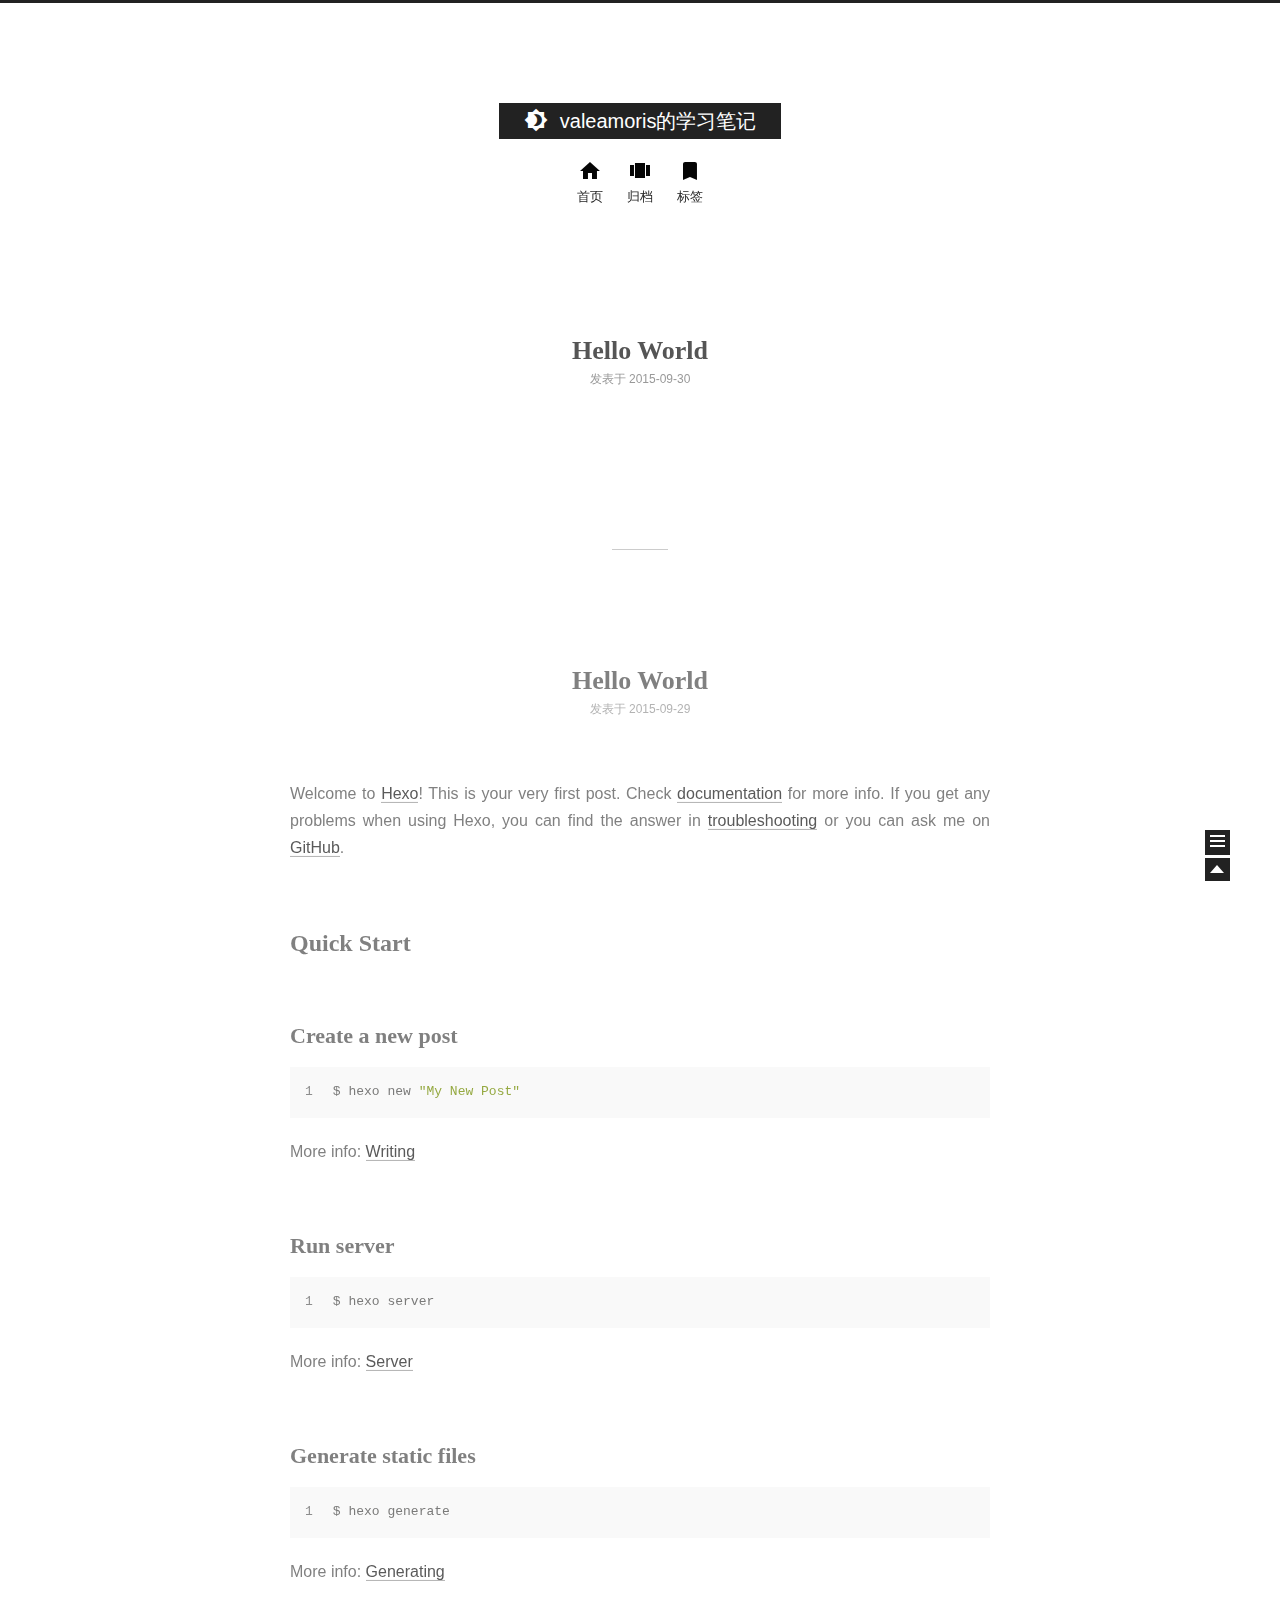
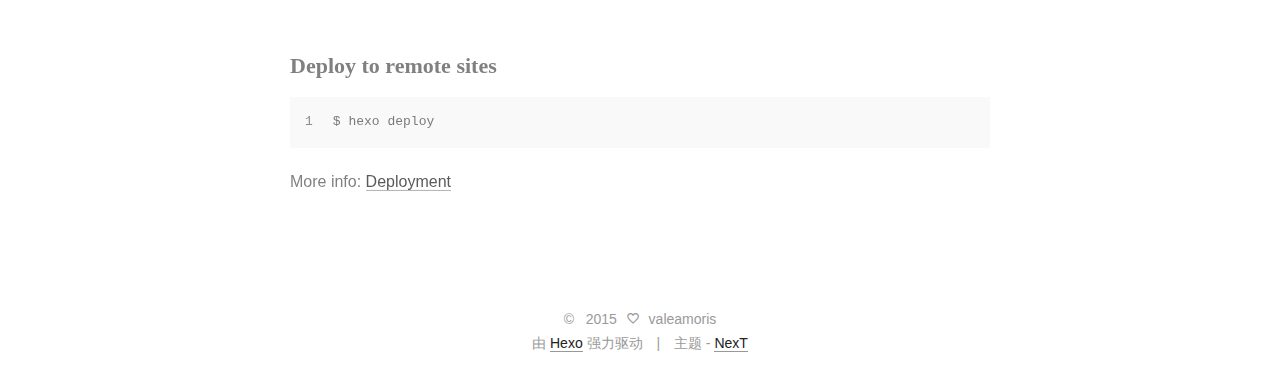
<file: index.html>
<!doctype html>
<html class="theme-next use-motion ">
<head>
  

<meta charset="UTF-8"/>
<meta http-equiv="X-UA-Compatible" content="IE=edge,chrome=1" />
<meta name="viewport" content="width=device-width, initial-scale=1, maximum-scale=1"/>


<meta http-equiv="Cache-Control" content="no-transform" />
<meta http-equiv="Cache-Control" content="no-siteapp" />








  <link rel="stylesheet" type="text/css" href="/vendors/fancybox/source/jquery.fancybox.css?v=2.1.5"/>




<link rel="stylesheet" type="text/css" href="/css/main.css?v=0.4.5.1"/>




  <meta name="keywords" content="Hexo,next" />





  <link rel="shorticon icon" type="image/x-icon" href="/favicon.ico?v=0.4.5.1" />


<meta name="description">
<meta property="og:type" content="website">
<meta property="og:title" content="valeamoris的学习笔记">
<meta property="og:url" content="http://yoursite.com/index.html">
<meta property="og:site_name" content="valeamoris的学习笔记">
<meta property="og:description">
<meta name="twitter:card" content="summary">
<meta name="twitter:title" content="valeamoris的学习笔记">
<meta name="twitter:description">


<script type="text/javascript" id="hexo.configuration">
  var CONFIG = {
    scheme: '',
    sidebar: 'post'
  };
</script>

  <title> valeamoris的学习笔记 </title>
</head>

<body itemscope itemtype="http://schema.org/WebPage" lang="zh-Hans">

  <!--[if lte IE 8]>
  <div style=' clear: both; height: 59px; padding:0 0 0 15px; position: relative;margin:0 auto;'>
    <a href="http://windows.microsoft.com/en-US/internet-explorer/products/ie/home?ocid=ie6_countdown_bannercode">
      <img src="http://7u2nvr.com1.z0.glb.clouddn.com/picouterie.jpg" border="0" height="42" width="820"
           alt="You are using an outdated browser. For a faster, safer browsing experience, upgrade for free today or use other browser ,like chrome firefox safari."
           style='margin-left:auto;margin-right:auto;display: block;'/>
    </a>
  </div>
<![endif]-->
  



  <div class="container one-column 
   page-home 
">
    <div class="headband"></div>

    <header id="header" class="header" itemscope itemtype="http://schema.org/WPHeader">
      <div class="header-inner"><h1 class="site-meta">
  <span class="logo-line-before"><i></i></span>
  <a href="/" class="brand" rel="start">
      <span class="logo">
        <i class="icon-next-logo"></i>
      </span>
      <span class="site-title">valeamoris的学习笔记</span>
  </a>
  <span class="logo-line-after"><i></i></span>
</h1>

<div class="site-nav-toggle">
  <button>
    <span class="btn-bar"></span>
    <span class="btn-bar"></span>
    <span class="btn-bar"></span>
  </button>
</div>

<nav class="site-nav">
  

  
    <ul id="menu" class="menu ">
      
        
        <li class="menu-item menu-item-home">
          <a href="/" rel="section">
            <i class="menu-item-icon icon-next-home"></i> <br />
            首页
          </a>
        </li>
      
        
        <li class="menu-item menu-item-archives">
          <a href="/archives" rel="section">
            <i class="menu-item-icon icon-next-archives"></i> <br />
            归档
          </a>
        </li>
      
        
        <li class="menu-item menu-item-tags">
          <a href="/tags" rel="section">
            <i class="menu-item-icon icon-next-tags"></i> <br />
            标签
          </a>
        </li>
      

      
      
    </ul>
  

  
</nav>

 </div>
    </header>

    <main id="main" class="main">
      <div class="main-inner">
        <div id="content" class="content"> 
  <section id="posts" class="posts-expand">
    
      

  <article class="post post-type-normal " itemscope itemtype="http://schema.org/Article">
    <header class="post-header">

      
      
        <h1 class="post-title" itemprop="name headline">
          
          
            
              <a class="post-title-link" href="/2015/09/30/Hello-World/" itemprop="url">
                Hello World
              </a>
            
          
        </h1>
      

      <div class="post-meta">
        <span class="post-time">
          发表于
          <time itemprop="dateCreated" datetime="2015-09-30T10:38:55+08:00" content="2015-09-30">
            2015-09-30
          </time>
        </span>

        

        
          
        
      </div>
    </header>

    <div class="post-body">

      
      

      
        
          <span itemprop="articleBody"></span>
        
      
    </div>

    <footer class="post-footer">
      

      

      
      
        <div class="post-eof"></div>
      
    </footer>
  </article>


    
      

  <article class="post post-type-normal " itemscope itemtype="http://schema.org/Article">
    <header class="post-header">

      
      
        <h1 class="post-title" itemprop="name headline">
          
          
            
              <a class="post-title-link" href="/2015/09/29/hello-world/" itemprop="url">
                Hello World
              </a>
            
          
        </h1>
      

      <div class="post-meta">
        <span class="post-time">
          发表于
          <time itemprop="dateCreated" datetime="2015-09-29T18:32:15+08:00" content="2015-09-29">
            2015-09-29
          </time>
        </span>

        

        
          
        
      </div>
    </header>

    <div class="post-body">

      
      

      
        
          <span itemprop="articleBody"><p>Welcome to <a href="http://hexo.io/" target="_blank" rel="external">Hexo</a>! This is your very first post. Check <a href="http://hexo.io/docs/" target="_blank" rel="external">documentation</a> for more info. If you get any problems when using Hexo, you can find the answer in <a href="http://hexo.io/docs/troubleshooting.html" target="_blank" rel="external">troubleshooting</a> or you can ask me on <a href="https://github.com/hexojs/hexo/issues" target="_blank" rel="external">GitHub</a>.</p>
<h2 id="Quick_Start">Quick Start</h2><h3 id="Create_a_new_post">Create a new post</h3><figure class="highlight bash"><table><tr><td class="gutter"><pre><span class="line">1</span><br></pre></td><td class="code"><pre><span class="line">$ hexo new <span class="string">"My New Post"</span></span><br></pre></td></tr></table></figure>
<p>More info: <a href="http://hexo.io/docs/writing.html" target="_blank" rel="external">Writing</a></p>
<h3 id="Run_server">Run server</h3><figure class="highlight bash"><table><tr><td class="gutter"><pre><span class="line">1</span><br></pre></td><td class="code"><pre><span class="line">$ hexo server</span><br></pre></td></tr></table></figure>
<p>More info: <a href="http://hexo.io/docs/server.html" target="_blank" rel="external">Server</a></p>
<h3 id="Generate_static_files">Generate static files</h3><figure class="highlight bash"><table><tr><td class="gutter"><pre><span class="line">1</span><br></pre></td><td class="code"><pre><span class="line">$ hexo generate</span><br></pre></td></tr></table></figure>
<p>More info: <a href="http://hexo.io/docs/generating.html" target="_blank" rel="external">Generating</a></p>
<h3 id="Deploy_to_remote_sites">Deploy to remote sites</h3><figure class="highlight bash"><table><tr><td class="gutter"><pre><span class="line">1</span><br></pre></td><td class="code"><pre><span class="line">$ hexo deploy</span><br></pre></td></tr></table></figure>
<p>More info: <a href="http://hexo.io/docs/deployment.html" target="_blank" rel="external">Deployment</a></p>
</span>
        
      
    </div>

    <footer class="post-footer">
      

      

      
      
        <div class="post-eof"></div>
      
    </footer>
  </article>


    
  </section>

  
 </div>

        

        
      </div>

      
  
  <div class="sidebar-toggle">
    <div class="sidebar-toggle-line-wrap">
      <span class="sidebar-toggle-line sidebar-toggle-line-first"></span>
      <span class="sidebar-toggle-line sidebar-toggle-line-middle"></span>
      <span class="sidebar-toggle-line sidebar-toggle-line-last"></span>
    </div>
  </div>

  <aside id="sidebar" class="sidebar">
    <div class="sidebar-inner">

      

      <section class="site-overview">
        <div class="site-author motion-element" itemprop="author" itemscope itemtype="http://schema.org/Person">
          <img class="site-author-image" src="/images/default_avatar.jpg" alt="valeamoris" itemprop="image"/>
          <p class="site-author-name" itemprop="name">valeamoris</p>
        </div>
        <p class="site-description motion-element" itemprop="description"></p>
        <nav class="site-state motion-element">
          <div class="site-state-item site-state-posts">
            <a href="/archives">
              <span class="site-state-item-count">2</span>
              <span class="site-state-item-name">日志</span>
            </a>
          </div>

          <div class="site-state-item site-state-categories">
            
              <span class="site-state-item-count">0</span>
              <span class="site-state-item-name">分类</span>
              
          </div>

          <div class="site-state-item site-state-tags">
            <a href="/tags">
              <span class="site-state-item-count">0</span>
              <span class="site-state-item-name">标签</span>
              </a>
          </div>

        </nav>

        

        <div class="links-of-author motion-element">
          
        </div>

        
        

        <div class="links-of-author motion-element">
          
        </div>

      </section>

      

    </div>
  </aside>


    </main>

    <footer id="footer" class="footer">
      <div class="footer-inner"> <div class="copyright" >
  
  &copy; &nbsp; 
  <span itemprop="copyrightYear">2015</span>
  <span class="with-love">
    <i class="icon-next-heart"></i>
  </span>
  <span class="author" itemprop="copyrightHolder">valeamoris</span>
</div>

<div class="powered-by">
  由 <a class="theme-link" href="http://hexo.io">Hexo</a> 强力驱动
</div>

<div class="theme-info">
  主题 -
  <a class="theme-link" href="https://github.com/iissnan/hexo-theme-next">
    NexT
  </a>
</div>


 </div>
    </footer>

    <div class="back-to-top"></div>
  </div>

  <script type="text/javascript" src="/vendors/jquery/index.js?v=2.1.3"></script>

  
  
  
    
    

  


  
  
  <script type="text/javascript" src="/vendors/fancybox/source/jquery.fancybox.pack.js"></script>
  <script type="text/javascript" src="/js/fancy-box.js?v=0.4.5.1"></script>


  <script type="text/javascript" src="/js/helpers.js?v=0.4.5.1"></script>
  

  <script type="text/javascript" src="/vendors/velocity/velocity.min.js"></script>
  <script type="text/javascript" src="/vendors/velocity/velocity.ui.min.js"></script>

  <script type="text/javascript" src="/js/motion_global.js?v=0.4.5.1" id="motion.global"></script>




  <script type="text/javascript" src="/js/nav-toggle.js?v=0.4.5.1"></script>
  <script type="text/javascript" src="/vendors/fastclick/lib/fastclick.min.js?v=1.0.6"></script>

  

  <script type="text/javascript">
    $(document).ready(function () {
      if (CONFIG.sidebar === 'always') {
        displaySidebar();
      }
      if (isMobile()) {
        FastClick.attach(document.body);
      }
    });
  </script>

  

  
  

  
  <script type="text/javascript" src="/js/lazyload.js"></script>
  <script type="text/javascript">
    $(function () {
      $("#posts").find('img').lazyload({
        placeholder: "/images/loading.gif",
        effect: "fadeIn"
      });
    });
  </script>
</body>
</html>
</file>
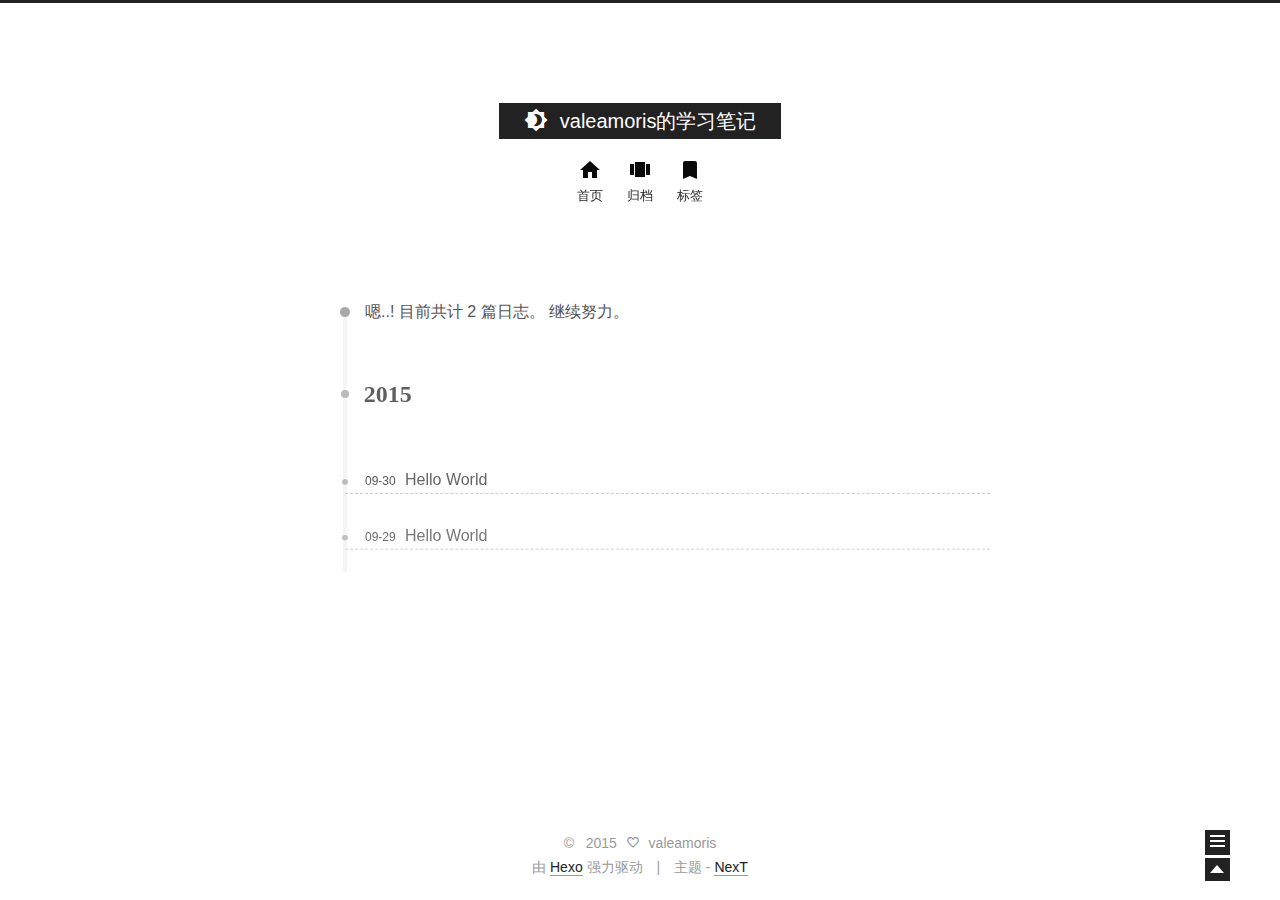
<file: archives/index.html>
<!doctype html>
<html class="theme-next use-motion ">
<head>
  

<meta charset="UTF-8"/>
<meta http-equiv="X-UA-Compatible" content="IE=edge,chrome=1" />
<meta name="viewport" content="width=device-width, initial-scale=1, maximum-scale=1"/>


<meta http-equiv="Cache-Control" content="no-transform" />
<meta http-equiv="Cache-Control" content="no-siteapp" />








  <link rel="stylesheet" type="text/css" href="/vendors/fancybox/source/jquery.fancybox.css?v=2.1.5"/>




<link rel="stylesheet" type="text/css" href="/css/main.css?v=0.4.5.1"/>




  <meta name="keywords" content="Hexo,next" />





  <link rel="shorticon icon" type="image/x-icon" href="/favicon.ico?v=0.4.5.1" />


<meta name="description">
<meta property="og:type" content="website">
<meta property="og:title" content="valeamoris的学习笔记">
<meta property="og:url" content="http://yoursite.com/archives/index.html">
<meta property="og:site_name" content="valeamoris的学习笔记">
<meta property="og:description">
<meta name="twitter:card" content="summary">
<meta name="twitter:title" content="valeamoris的学习笔记">
<meta name="twitter:description">


<script type="text/javascript" id="hexo.configuration">
  var CONFIG = {
    scheme: '',
    sidebar: 'post'
  };
</script>

  <title> 归档 | valeamoris的学习笔记 </title>
</head>

<body itemscope itemtype="http://schema.org/WebPage" lang="zh-Hans">

  <!--[if lte IE 8]>
  <div style=' clear: both; height: 59px; padding:0 0 0 15px; position: relative;margin:0 auto;'>
    <a href="http://windows.microsoft.com/en-US/internet-explorer/products/ie/home?ocid=ie6_countdown_bannercode">
      <img src="http://7u2nvr.com1.z0.glb.clouddn.com/picouterie.jpg" border="0" height="42" width="820"
           alt="You are using an outdated browser. For a faster, safer browsing experience, upgrade for free today or use other browser ,like chrome firefox safari."
           style='margin-left:auto;margin-right:auto;display: block;'/>
    </a>
  </div>
<![endif]-->
  



  <div class="container one-column  page-archive ">
    <div class="headband"></div>

    <header id="header" class="header" itemscope itemtype="http://schema.org/WPHeader">
      <div class="header-inner"><h1 class="site-meta">
  <span class="logo-line-before"><i></i></span>
  <a href="/" class="brand" rel="start">
      <span class="logo">
        <i class="icon-next-logo"></i>
      </span>
      <span class="site-title">valeamoris的学习笔记</span>
  </a>
  <span class="logo-line-after"><i></i></span>
</h1>

<div class="site-nav-toggle">
  <button>
    <span class="btn-bar"></span>
    <span class="btn-bar"></span>
    <span class="btn-bar"></span>
  </button>
</div>

<nav class="site-nav">
  

  
    <ul id="menu" class="menu ">
      
        
        <li class="menu-item menu-item-home">
          <a href="/" rel="section">
            <i class="menu-item-icon icon-next-home"></i> <br />
            首页
          </a>
        </li>
      
        
        <li class="menu-item menu-item-archives">
          <a href="/archives" rel="section">
            <i class="menu-item-icon icon-next-archives"></i> <br />
            归档
          </a>
        </li>
      
        
        <li class="menu-item menu-item-tags">
          <a href="/tags" rel="section">
            <i class="menu-item-icon icon-next-tags"></i> <br />
            标签
          </a>
        </li>
      

      
      
    </ul>
  

  
</nav>

 </div>
    </header>

    <main id="main" class="main">
      <div class="main-inner">
        <div id="content" class="content"> 

  <section id="posts" class="posts-collapse">
    <span class="archive-move-on"></span>

    <span class="archive-page-counter">
      
      
      
        
      
      嗯..! 目前共计 2 篇日志。 继续努力。
    </span>

    

      
      
      

      
        
        <div class="collection-title">
          <h2 class="archive-year motion-element" id="archive-year-2015">2015</h2>
        </div>
      
      

      

  <article class="post post-type-normal"itemscope itemtype="http://schema.org/Article">
    <header class="post-header">

      <h1 class="post-title">
        
            <a class="post-title-link" href="/2015/09/30/Hello-World/" itemprop="url">
              <span itemprop="name">Hello World</span>
            </a>
        
      </h1>

      <div class="post-meta">
        <time class="post-time" datetime="2015-09-30T02:38:55.000Z" itemprop="dateCreated" content="2015-09-30"> 09-30 </time>
      </div>

    </header>
  </article>



    

      
      
      

      
      

      

  <article class="post post-type-normal"itemscope itemtype="http://schema.org/Article">
    <header class="post-header">

      <h1 class="post-title">
        
            <a class="post-title-link" href="/2015/09/29/hello-world/" itemprop="url">
              <span itemprop="name">Hello World</span>
            </a>
        
      </h1>

      <div class="post-meta">
        <time class="post-time" datetime="2015-09-29T10:32:15.987Z" itemprop="dateCreated" content="2015-09-29"> 09-29 </time>
      </div>

    </header>
  </article>



    

  </section>

  

 </div>

        

        
      </div>

      
  
  <div class="sidebar-toggle">
    <div class="sidebar-toggle-line-wrap">
      <span class="sidebar-toggle-line sidebar-toggle-line-first"></span>
      <span class="sidebar-toggle-line sidebar-toggle-line-middle"></span>
      <span class="sidebar-toggle-line sidebar-toggle-line-last"></span>
    </div>
  </div>

  <aside id="sidebar" class="sidebar">
    <div class="sidebar-inner">

      

      <section class="site-overview">
        <div class="site-author motion-element" itemprop="author" itemscope itemtype="http://schema.org/Person">
          <img class="site-author-image" src="/images/default_avatar.jpg" alt="valeamoris" itemprop="image"/>
          <p class="site-author-name" itemprop="name">valeamoris</p>
        </div>
        <p class="site-description motion-element" itemprop="description"></p>
        <nav class="site-state motion-element">
          <div class="site-state-item site-state-posts">
            <a href="/archives">
              <span class="site-state-item-count">2</span>
              <span class="site-state-item-name">日志</span>
            </a>
          </div>

          <div class="site-state-item site-state-categories">
            
              <span class="site-state-item-count">0</span>
              <span class="site-state-item-name">分类</span>
              
          </div>

          <div class="site-state-item site-state-tags">
            <a href="/tags">
              <span class="site-state-item-count">0</span>
              <span class="site-state-item-name">标签</span>
              </a>
          </div>

        </nav>

        

        <div class="links-of-author motion-element">
          
        </div>

        
        

        <div class="links-of-author motion-element">
          
        </div>

      </section>

      

    </div>
  </aside>


    </main>

    <footer id="footer" class="footer">
      <div class="footer-inner"> <div class="copyright" >
  
  &copy; &nbsp; 
  <span itemprop="copyrightYear">2015</span>
  <span class="with-love">
    <i class="icon-next-heart"></i>
  </span>
  <span class="author" itemprop="copyrightHolder">valeamoris</span>
</div>

<div class="powered-by">
  由 <a class="theme-link" href="http://hexo.io">Hexo</a> 强力驱动
</div>

<div class="theme-info">
  主题 -
  <a class="theme-link" href="https://github.com/iissnan/hexo-theme-next">
    NexT
  </a>
</div>


 </div>
    </footer>

    <div class="back-to-top"></div>
  </div>

  <script type="text/javascript" src="/vendors/jquery/index.js?v=2.1.3"></script>

  
  
  
    <script type="text/javascript">
      postMotionOptions = {stagger: 100, drag: true};
    </script>
  

  
    
    

  


  
  
  <script type="text/javascript" src="/vendors/fancybox/source/jquery.fancybox.pack.js"></script>
  <script type="text/javascript" src="/js/fancy-box.js?v=0.4.5.1"></script>


  <script type="text/javascript" src="/js/helpers.js?v=0.4.5.1"></script>
  

  <script type="text/javascript" src="/vendors/velocity/velocity.min.js"></script>
  <script type="text/javascript" src="/vendors/velocity/velocity.ui.min.js"></script>

  <script type="text/javascript" src="/js/motion_global.js?v=0.4.5.1" id="motion.global"></script>




  <script type="text/javascript" src="/js/nav-toggle.js?v=0.4.5.1"></script>
  <script type="text/javascript" src="/vendors/fastclick/lib/fastclick.min.js?v=1.0.6"></script>

  
  
    <script type="text/javascript" id="motion.page.archive">
      $('.archive-year').velocity('transition.slideLeftIn');
    </script>
  


  <script type="text/javascript">
    $(document).ready(function () {
      if (CONFIG.sidebar === 'always') {
        displaySidebar();
      }
      if (isMobile()) {
        FastClick.attach(document.body);
      }
    });
  </script>

  

  
  

  
  <script type="text/javascript" src="/js/lazyload.js"></script>
  <script type="text/javascript">
    $(function () {
      $("#posts").find('img').lazyload({
        placeholder: "/images/loading.gif",
        effect: "fadeIn"
      });
    });
  </script>
</body>
</html>
</file>
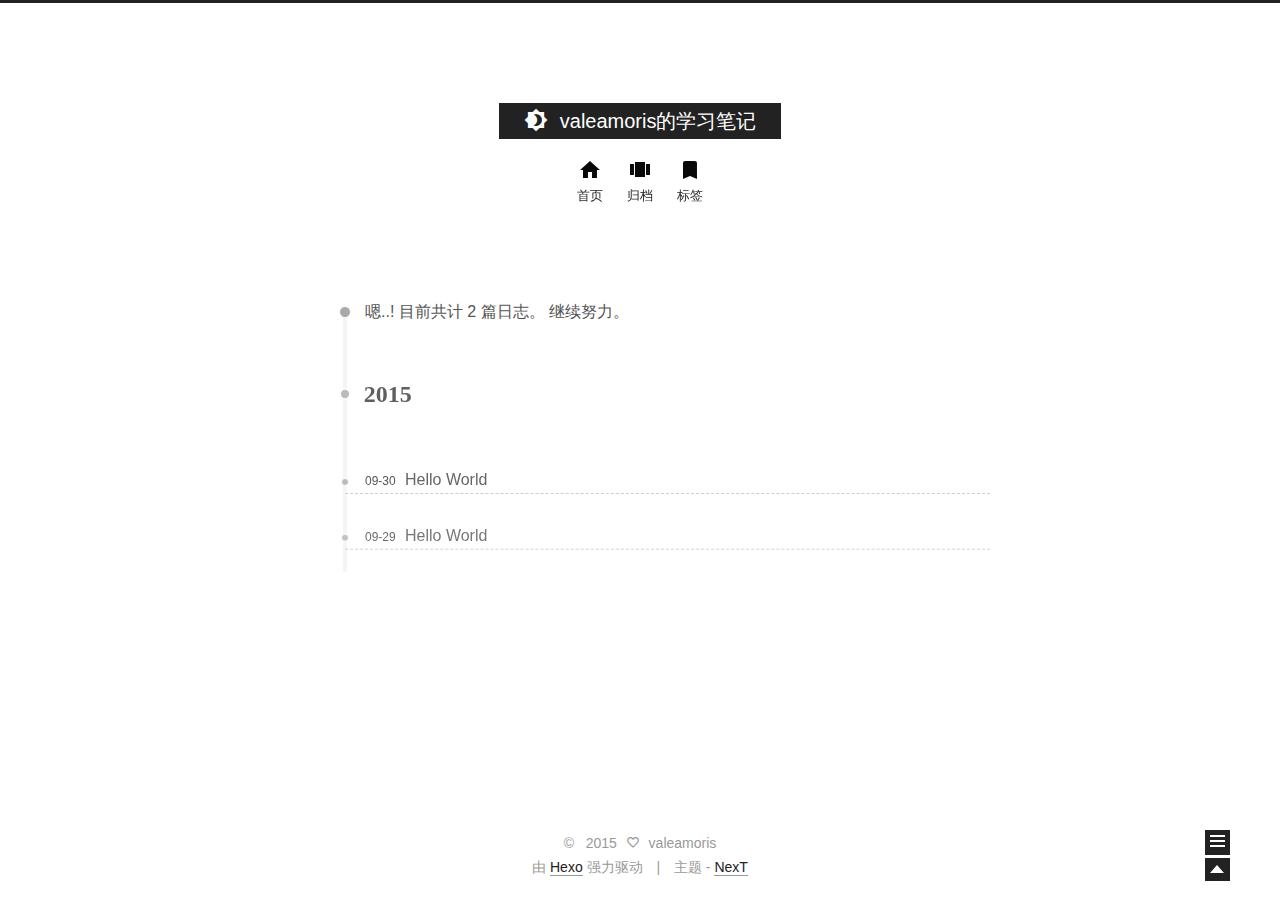
<file: archives/2015/index.html>
<!doctype html>
<html class="theme-next use-motion ">
<head>
  

<meta charset="UTF-8"/>
<meta http-equiv="X-UA-Compatible" content="IE=edge,chrome=1" />
<meta name="viewport" content="width=device-width, initial-scale=1, maximum-scale=1"/>


<meta http-equiv="Cache-Control" content="no-transform" />
<meta http-equiv="Cache-Control" content="no-siteapp" />








  <link rel="stylesheet" type="text/css" href="/vendors/fancybox/source/jquery.fancybox.css?v=2.1.5"/>




<link rel="stylesheet" type="text/css" href="/css/main.css?v=0.4.5.1"/>




  <meta name="keywords" content="Hexo,next" />





  <link rel="shorticon icon" type="image/x-icon" href="/favicon.ico?v=0.4.5.1" />


<meta name="description">
<meta property="og:type" content="website">
<meta property="og:title" content="valeamoris的学习笔记">
<meta property="og:url" content="http://yoursite.com/archives/2015/index.html">
<meta property="og:site_name" content="valeamoris的学习笔记">
<meta property="og:description">
<meta name="twitter:card" content="summary">
<meta name="twitter:title" content="valeamoris的学习笔记">
<meta name="twitter:description">


<script type="text/javascript" id="hexo.configuration">
  var CONFIG = {
    scheme: '',
    sidebar: 'post'
  };
</script>

  <title> 归档 | valeamoris的学习笔记 </title>
</head>

<body itemscope itemtype="http://schema.org/WebPage" lang="zh-Hans">

  <!--[if lte IE 8]>
  <div style=' clear: both; height: 59px; padding:0 0 0 15px; position: relative;margin:0 auto;'>
    <a href="http://windows.microsoft.com/en-US/internet-explorer/products/ie/home?ocid=ie6_countdown_bannercode">
      <img src="http://7u2nvr.com1.z0.glb.clouddn.com/picouterie.jpg" border="0" height="42" width="820"
           alt="You are using an outdated browser. For a faster, safer browsing experience, upgrade for free today or use other browser ,like chrome firefox safari."
           style='margin-left:auto;margin-right:auto;display: block;'/>
    </a>
  </div>
<![endif]-->
  



  <div class="container one-column  page-archive ">
    <div class="headband"></div>

    <header id="header" class="header" itemscope itemtype="http://schema.org/WPHeader">
      <div class="header-inner"><h1 class="site-meta">
  <span class="logo-line-before"><i></i></span>
  <a href="/" class="brand" rel="start">
      <span class="logo">
        <i class="icon-next-logo"></i>
      </span>
      <span class="site-title">valeamoris的学习笔记</span>
  </a>
  <span class="logo-line-after"><i></i></span>
</h1>

<div class="site-nav-toggle">
  <button>
    <span class="btn-bar"></span>
    <span class="btn-bar"></span>
    <span class="btn-bar"></span>
  </button>
</div>

<nav class="site-nav">
  

  
    <ul id="menu" class="menu ">
      
        
        <li class="menu-item menu-item-home">
          <a href="/" rel="section">
            <i class="menu-item-icon icon-next-home"></i> <br />
            首页
          </a>
        </li>
      
        
        <li class="menu-item menu-item-archives">
          <a href="/archives" rel="section">
            <i class="menu-item-icon icon-next-archives"></i> <br />
            归档
          </a>
        </li>
      
        
        <li class="menu-item menu-item-tags">
          <a href="/tags" rel="section">
            <i class="menu-item-icon icon-next-tags"></i> <br />
            标签
          </a>
        </li>
      

      
      
    </ul>
  

  
</nav>

 </div>
    </header>

    <main id="main" class="main">
      <div class="main-inner">
        <div id="content" class="content"> 

  <section id="posts" class="posts-collapse">
    <span class="archive-move-on"></span>

    <span class="archive-page-counter">
      
      
      
        
      
      嗯..! 目前共计 2 篇日志。 继续努力。
    </span>

    

      
      
      

      
        
        <div class="collection-title">
          <h2 class="archive-year motion-element" id="archive-year-2015">2015</h2>
        </div>
      
      

      

  <article class="post post-type-normal"itemscope itemtype="http://schema.org/Article">
    <header class="post-header">

      <h1 class="post-title">
        
            <a class="post-title-link" href="/2015/09/30/Hello-World/" itemprop="url">
              <span itemprop="name">Hello World</span>
            </a>
        
      </h1>

      <div class="post-meta">
        <time class="post-time" datetime="2015-09-30T02:38:55.000Z" itemprop="dateCreated" content="2015-09-30"> 09-30 </time>
      </div>

    </header>
  </article>



    

      
      
      

      
      

      

  <article class="post post-type-normal"itemscope itemtype="http://schema.org/Article">
    <header class="post-header">

      <h1 class="post-title">
        
            <a class="post-title-link" href="/2015/09/29/hello-world/" itemprop="url">
              <span itemprop="name">Hello World</span>
            </a>
        
      </h1>

      <div class="post-meta">
        <time class="post-time" datetime="2015-09-29T10:32:15.987Z" itemprop="dateCreated" content="2015-09-29"> 09-29 </time>
      </div>

    </header>
  </article>



    

  </section>

  

 </div>

        

        
      </div>

      
  
  <div class="sidebar-toggle">
    <div class="sidebar-toggle-line-wrap">
      <span class="sidebar-toggle-line sidebar-toggle-line-first"></span>
      <span class="sidebar-toggle-line sidebar-toggle-line-middle"></span>
      <span class="sidebar-toggle-line sidebar-toggle-line-last"></span>
    </div>
  </div>

  <aside id="sidebar" class="sidebar">
    <div class="sidebar-inner">

      

      <section class="site-overview">
        <div class="site-author motion-element" itemprop="author" itemscope itemtype="http://schema.org/Person">
          <img class="site-author-image" src="/images/default_avatar.jpg" alt="valeamoris" itemprop="image"/>
          <p class="site-author-name" itemprop="name">valeamoris</p>
        </div>
        <p class="site-description motion-element" itemprop="description"></p>
        <nav class="site-state motion-element">
          <div class="site-state-item site-state-posts">
            <a href="/archives">
              <span class="site-state-item-count">2</span>
              <span class="site-state-item-name">日志</span>
            </a>
          </div>

          <div class="site-state-item site-state-categories">
            
              <span class="site-state-item-count">0</span>
              <span class="site-state-item-name">分类</span>
              
          </div>

          <div class="site-state-item site-state-tags">
            <a href="/tags">
              <span class="site-state-item-count">0</span>
              <span class="site-state-item-name">标签</span>
              </a>
          </div>

        </nav>

        

        <div class="links-of-author motion-element">
          
        </div>

        
        

        <div class="links-of-author motion-element">
          
        </div>

      </section>

      

    </div>
  </aside>


    </main>

    <footer id="footer" class="footer">
      <div class="footer-inner"> <div class="copyright" >
  
  &copy; &nbsp; 
  <span itemprop="copyrightYear">2015</span>
  <span class="with-love">
    <i class="icon-next-heart"></i>
  </span>
  <span class="author" itemprop="copyrightHolder">valeamoris</span>
</div>

<div class="powered-by">
  由 <a class="theme-link" href="http://hexo.io">Hexo</a> 强力驱动
</div>

<div class="theme-info">
  主题 -
  <a class="theme-link" href="https://github.com/iissnan/hexo-theme-next">
    NexT
  </a>
</div>


 </div>
    </footer>

    <div class="back-to-top"></div>
  </div>

  <script type="text/javascript" src="/vendors/jquery/index.js?v=2.1.3"></script>

  
  
  
    <script type="text/javascript">
      postMotionOptions = {stagger: 100, drag: true};
    </script>
  

  
    
    

  


  
  
  <script type="text/javascript" src="/vendors/fancybox/source/jquery.fancybox.pack.js"></script>
  <script type="text/javascript" src="/js/fancy-box.js?v=0.4.5.1"></script>


  <script type="text/javascript" src="/js/helpers.js?v=0.4.5.1"></script>
  

  <script type="text/javascript" src="/vendors/velocity/velocity.min.js"></script>
  <script type="text/javascript" src="/vendors/velocity/velocity.ui.min.js"></script>

  <script type="text/javascript" src="/js/motion_global.js?v=0.4.5.1" id="motion.global"></script>




  <script type="text/javascript" src="/js/nav-toggle.js?v=0.4.5.1"></script>
  <script type="text/javascript" src="/vendors/fastclick/lib/fastclick.min.js?v=1.0.6"></script>

  
  
    <script type="text/javascript" id="motion.page.archive">
      $('.archive-year').velocity('transition.slideLeftIn');
    </script>
  


  <script type="text/javascript">
    $(document).ready(function () {
      if (CONFIG.sidebar === 'always') {
        displaySidebar();
      }
      if (isMobile()) {
        FastClick.attach(document.body);
      }
    });
  </script>

  

  
  

  
  <script type="text/javascript" src="/js/lazyload.js"></script>
  <script type="text/javascript">
    $(function () {
      $("#posts").find('img').lazyload({
        placeholder: "/images/loading.gif",
        effect: "fadeIn"
      });
    });
  </script>
</body>
</html>
</file>
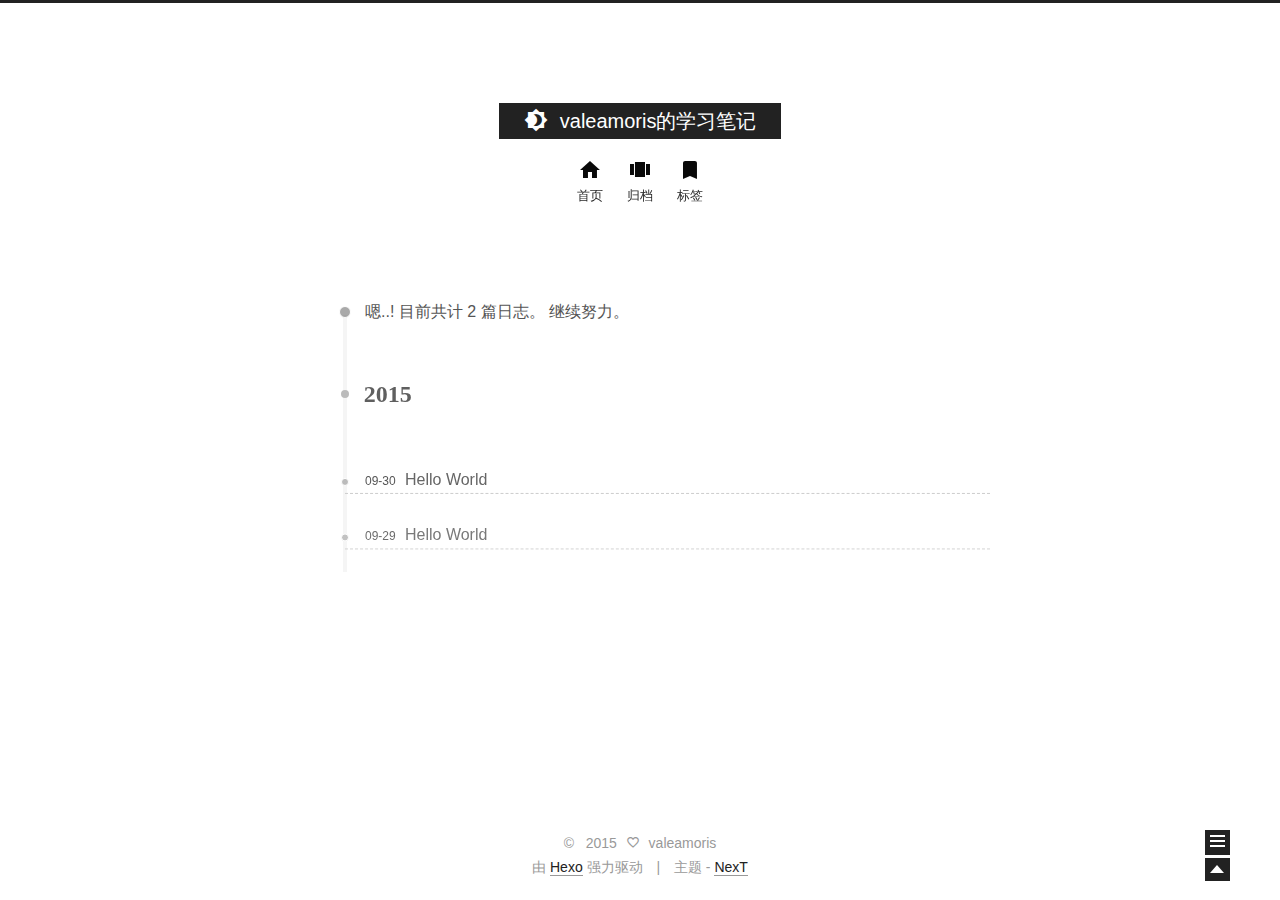
<file: archives/2015/09/index.html>
<!doctype html>
<html class="theme-next use-motion ">
<head>
  

<meta charset="UTF-8"/>
<meta http-equiv="X-UA-Compatible" content="IE=edge,chrome=1" />
<meta name="viewport" content="width=device-width, initial-scale=1, maximum-scale=1"/>


<meta http-equiv="Cache-Control" content="no-transform" />
<meta http-equiv="Cache-Control" content="no-siteapp" />








  <link rel="stylesheet" type="text/css" href="/vendors/fancybox/source/jquery.fancybox.css?v=2.1.5"/>




<link rel="stylesheet" type="text/css" href="/css/main.css?v=0.4.5.1"/>




  <meta name="keywords" content="Hexo,next" />





  <link rel="shorticon icon" type="image/x-icon" href="/favicon.ico?v=0.4.5.1" />


<meta name="description">
<meta property="og:type" content="website">
<meta property="og:title" content="valeamoris的学习笔记">
<meta property="og:url" content="http://yoursite.com/archives/2015/09/index.html">
<meta property="og:site_name" content="valeamoris的学习笔记">
<meta property="og:description">
<meta name="twitter:card" content="summary">
<meta name="twitter:title" content="valeamoris的学习笔记">
<meta name="twitter:description">


<script type="text/javascript" id="hexo.configuration">
  var CONFIG = {
    scheme: '',
    sidebar: 'post'
  };
</script>

  <title> 归档 | valeamoris的学习笔记 </title>
</head>

<body itemscope itemtype="http://schema.org/WebPage" lang="zh-Hans">

  <!--[if lte IE 8]>
  <div style=' clear: both; height: 59px; padding:0 0 0 15px; position: relative;margin:0 auto;'>
    <a href="http://windows.microsoft.com/en-US/internet-explorer/products/ie/home?ocid=ie6_countdown_bannercode">
      <img src="http://7u2nvr.com1.z0.glb.clouddn.com/picouterie.jpg" border="0" height="42" width="820"
           alt="You are using an outdated browser. For a faster, safer browsing experience, upgrade for free today or use other browser ,like chrome firefox safari."
           style='margin-left:auto;margin-right:auto;display: block;'/>
    </a>
  </div>
<![endif]-->
  



  <div class="container one-column  page-archive ">
    <div class="headband"></div>

    <header id="header" class="header" itemscope itemtype="http://schema.org/WPHeader">
      <div class="header-inner"><h1 class="site-meta">
  <span class="logo-line-before"><i></i></span>
  <a href="/" class="brand" rel="start">
      <span class="logo">
        <i class="icon-next-logo"></i>
      </span>
      <span class="site-title">valeamoris的学习笔记</span>
  </a>
  <span class="logo-line-after"><i></i></span>
</h1>

<div class="site-nav-toggle">
  <button>
    <span class="btn-bar"></span>
    <span class="btn-bar"></span>
    <span class="btn-bar"></span>
  </button>
</div>

<nav class="site-nav">
  

  
    <ul id="menu" class="menu ">
      
        
        <li class="menu-item menu-item-home">
          <a href="/" rel="section">
            <i class="menu-item-icon icon-next-home"></i> <br />
            首页
          </a>
        </li>
      
        
        <li class="menu-item menu-item-archives">
          <a href="/archives" rel="section">
            <i class="menu-item-icon icon-next-archives"></i> <br />
            归档
          </a>
        </li>
      
        
        <li class="menu-item menu-item-tags">
          <a href="/tags" rel="section">
            <i class="menu-item-icon icon-next-tags"></i> <br />
            标签
          </a>
        </li>
      

      
      
    </ul>
  

  
</nav>

 </div>
    </header>

    <main id="main" class="main">
      <div class="main-inner">
        <div id="content" class="content"> 

  <section id="posts" class="posts-collapse">
    <span class="archive-move-on"></span>

    <span class="archive-page-counter">
      
      
      
        
      
      嗯..! 目前共计 2 篇日志。 继续努力。
    </span>

    

      
      
      

      
        
        <div class="collection-title">
          <h2 class="archive-year motion-element" id="archive-year-2015">2015</h2>
        </div>
      
      

      

  <article class="post post-type-normal"itemscope itemtype="http://schema.org/Article">
    <header class="post-header">

      <h1 class="post-title">
        
            <a class="post-title-link" href="/2015/09/30/Hello-World/" itemprop="url">
              <span itemprop="name">Hello World</span>
            </a>
        
      </h1>

      <div class="post-meta">
        <time class="post-time" datetime="2015-09-30T02:38:55.000Z" itemprop="dateCreated" content="2015-09-30"> 09-30 </time>
      </div>

    </header>
  </article>



    

      
      
      

      
      

      

  <article class="post post-type-normal"itemscope itemtype="http://schema.org/Article">
    <header class="post-header">

      <h1 class="post-title">
        
            <a class="post-title-link" href="/2015/09/29/hello-world/" itemprop="url">
              <span itemprop="name">Hello World</span>
            </a>
        
      </h1>

      <div class="post-meta">
        <time class="post-time" datetime="2015-09-29T10:32:15.987Z" itemprop="dateCreated" content="2015-09-29"> 09-29 </time>
      </div>

    </header>
  </article>



    

  </section>

  

 </div>

        

        
      </div>

      
  
  <div class="sidebar-toggle">
    <div class="sidebar-toggle-line-wrap">
      <span class="sidebar-toggle-line sidebar-toggle-line-first"></span>
      <span class="sidebar-toggle-line sidebar-toggle-line-middle"></span>
      <span class="sidebar-toggle-line sidebar-toggle-line-last"></span>
    </div>
  </div>

  <aside id="sidebar" class="sidebar">
    <div class="sidebar-inner">

      

      <section class="site-overview">
        <div class="site-author motion-element" itemprop="author" itemscope itemtype="http://schema.org/Person">
          <img class="site-author-image" src="/images/default_avatar.jpg" alt="valeamoris" itemprop="image"/>
          <p class="site-author-name" itemprop="name">valeamoris</p>
        </div>
        <p class="site-description motion-element" itemprop="description"></p>
        <nav class="site-state motion-element">
          <div class="site-state-item site-state-posts">
            <a href="/archives">
              <span class="site-state-item-count">2</span>
              <span class="site-state-item-name">日志</span>
            </a>
          </div>

          <div class="site-state-item site-state-categories">
            
              <span class="site-state-item-count">0</span>
              <span class="site-state-item-name">分类</span>
              
          </div>

          <div class="site-state-item site-state-tags">
            <a href="/tags">
              <span class="site-state-item-count">0</span>
              <span class="site-state-item-name">标签</span>
              </a>
          </div>

        </nav>

        

        <div class="links-of-author motion-element">
          
        </div>

        
        

        <div class="links-of-author motion-element">
          
        </div>

      </section>

      

    </div>
  </aside>


    </main>

    <footer id="footer" class="footer">
      <div class="footer-inner"> <div class="copyright" >
  
  &copy; &nbsp; 
  <span itemprop="copyrightYear">2015</span>
  <span class="with-love">
    <i class="icon-next-heart"></i>
  </span>
  <span class="author" itemprop="copyrightHolder">valeamoris</span>
</div>

<div class="powered-by">
  由 <a class="theme-link" href="http://hexo.io">Hexo</a> 强力驱动
</div>

<div class="theme-info">
  主题 -
  <a class="theme-link" href="https://github.com/iissnan/hexo-theme-next">
    NexT
  </a>
</div>


 </div>
    </footer>

    <div class="back-to-top"></div>
  </div>

  <script type="text/javascript" src="/vendors/jquery/index.js?v=2.1.3"></script>

  
  
  
    <script type="text/javascript">
      postMotionOptions = {stagger: 100, drag: true};
    </script>
  

  
    
    

  


  
  
  <script type="text/javascript" src="/vendors/fancybox/source/jquery.fancybox.pack.js"></script>
  <script type="text/javascript" src="/js/fancy-box.js?v=0.4.5.1"></script>


  <script type="text/javascript" src="/js/helpers.js?v=0.4.5.1"></script>
  

  <script type="text/javascript" src="/vendors/velocity/velocity.min.js"></script>
  <script type="text/javascript" src="/vendors/velocity/velocity.ui.min.js"></script>

  <script type="text/javascript" src="/js/motion_global.js?v=0.4.5.1" id="motion.global"></script>




  <script type="text/javascript" src="/js/nav-toggle.js?v=0.4.5.1"></script>
  <script type="text/javascript" src="/vendors/fastclick/lib/fastclick.min.js?v=1.0.6"></script>

  
  
    <script type="text/javascript" id="motion.page.archive">
      $('.archive-year').velocity('transition.slideLeftIn');
    </script>
  


  <script type="text/javascript">
    $(document).ready(function () {
      if (CONFIG.sidebar === 'always') {
        displaySidebar();
      }
      if (isMobile()) {
        FastClick.attach(document.body);
      }
    });
  </script>

  

  
  

  
  <script type="text/javascript" src="/js/lazyload.js"></script>
  <script type="text/javascript">
    $(function () {
      $("#posts").find('img').lazyload({
        placeholder: "/images/loading.gif",
        effect: "fadeIn"
      });
    });
  </script>
</body>
</html>
</file>
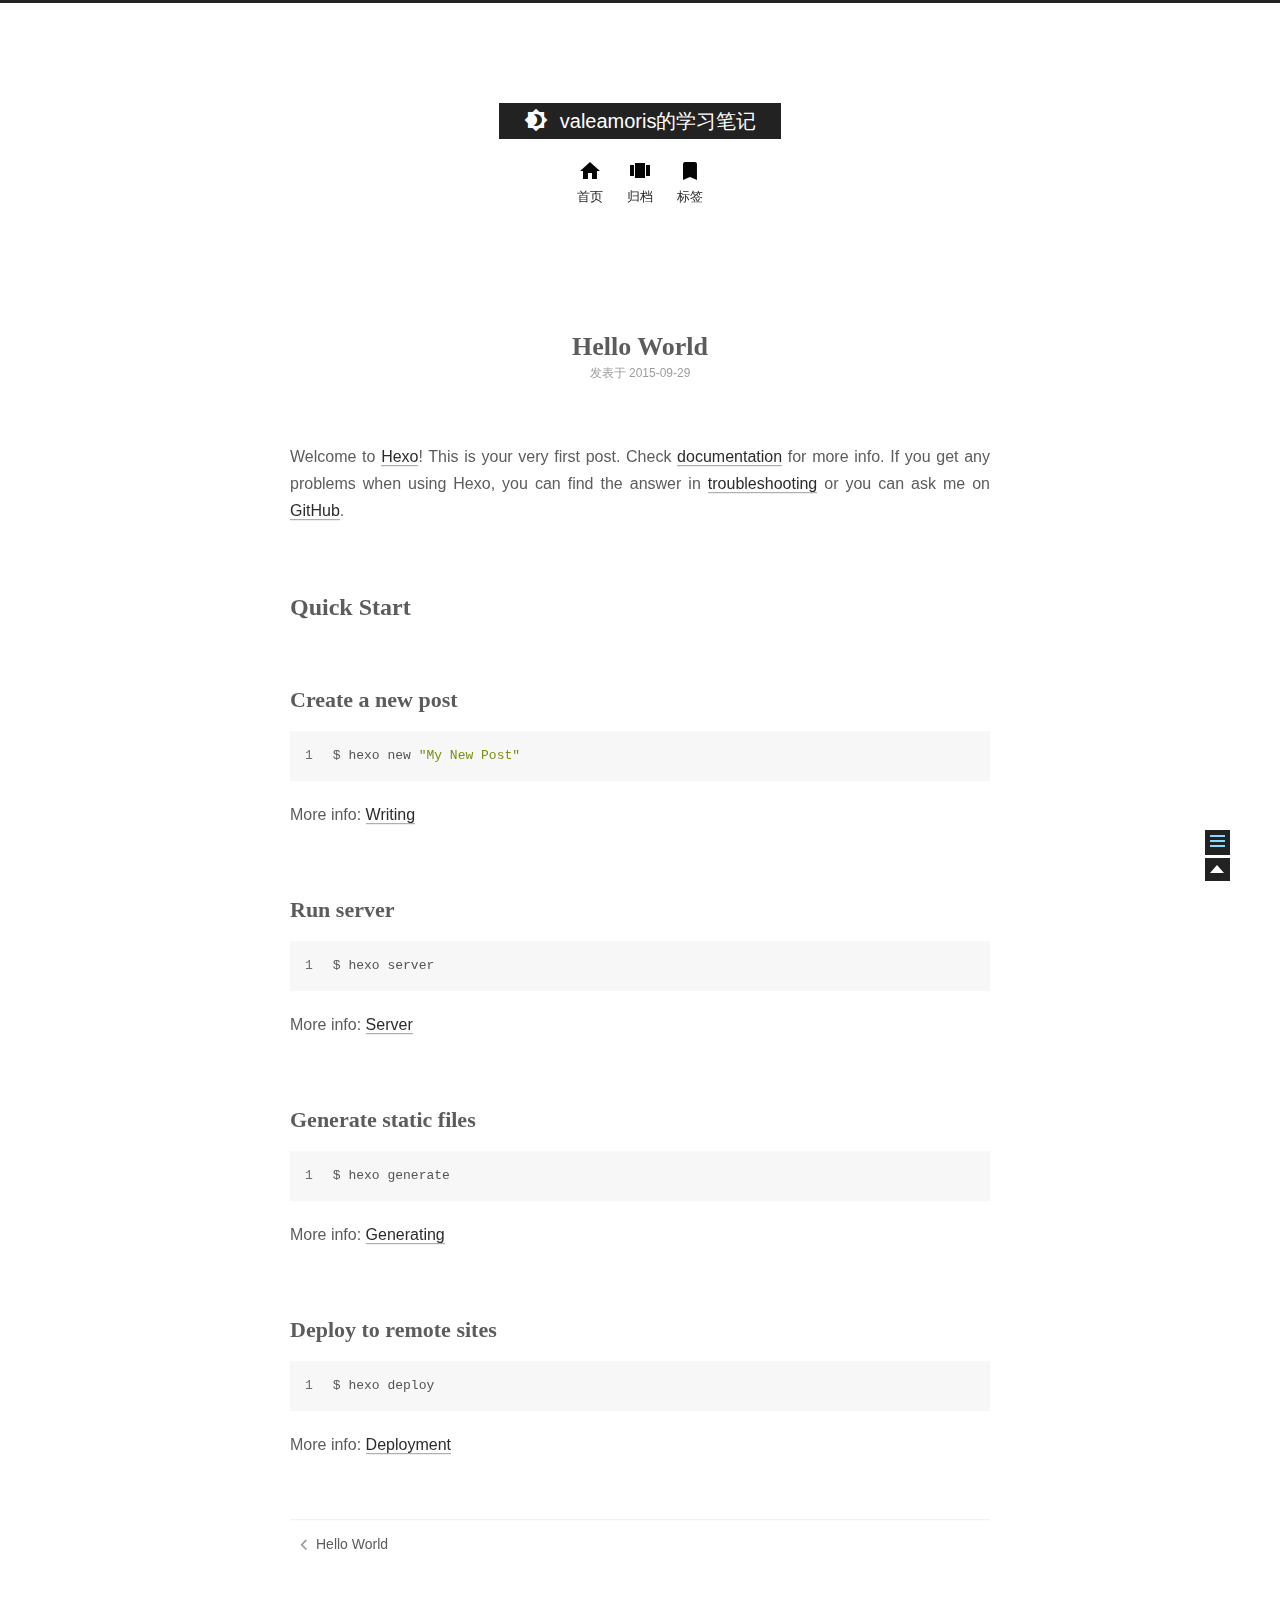
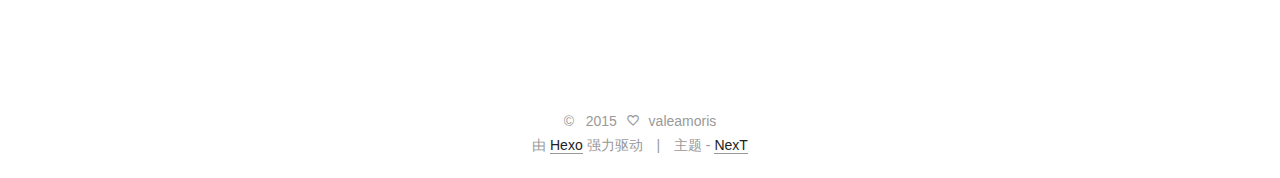
<file: 2015/09/29/hello-world/index.html>
<!doctype html>
<html class="theme-next use-motion ">
<head>
  

<meta charset="UTF-8"/>
<meta http-equiv="X-UA-Compatible" content="IE=edge,chrome=1" />
<meta name="viewport" content="width=device-width, initial-scale=1, maximum-scale=1"/>


<meta http-equiv="Cache-Control" content="no-transform" />
<meta http-equiv="Cache-Control" content="no-siteapp" />








  <link rel="stylesheet" type="text/css" href="/vendors/fancybox/source/jquery.fancybox.css?v=2.1.5"/>




<link rel="stylesheet" type="text/css" href="/css/main.css?v=0.4.5.1"/>




  <meta name="keywords" content="Hexo,next" />





  <link rel="shorticon icon" type="image/x-icon" href="/favicon.ico?v=0.4.5.1" />


<meta name="description" content="Welcome to Hexo! This is your very first post. Check documentation for more info. If you get any problems when using Hexo, you can find the answer in troubleshooting or you can ask me on GitHub.
Quick">
<meta property="og:type" content="article">
<meta property="og:title" content="Hello World">
<meta property="og:url" content="http://yoursite.com/2015/09/29/hello-world/index.html">
<meta property="og:site_name" content="valeamoris的学习笔记">
<meta property="og:description" content="Welcome to Hexo! This is your very first post. Check documentation for more info. If you get any problems when using Hexo, you can find the answer in troubleshooting or you can ask me on GitHub.
Quick">
<meta property="og:updated_time" content="2015-09-29T10:32:15.987Z">
<meta name="twitter:card" content="summary">
<meta name="twitter:title" content="Hello World">
<meta name="twitter:description" content="Welcome to Hexo! This is your very first post. Check documentation for more info. If you get any problems when using Hexo, you can find the answer in troubleshooting or you can ask me on GitHub.
Quick">


<script type="text/javascript" id="hexo.configuration">
  var CONFIG = {
    scheme: '',
    sidebar: 'post'
  };
</script>

  <title> Hello World | valeamoris的学习笔记 </title>
</head>

<body itemscope itemtype="http://schema.org/WebPage" lang="zh-Hans">

  <!--[if lte IE 8]>
  <div style=' clear: both; height: 59px; padding:0 0 0 15px; position: relative;margin:0 auto;'>
    <a href="http://windows.microsoft.com/en-US/internet-explorer/products/ie/home?ocid=ie6_countdown_bannercode">
      <img src="http://7u2nvr.com1.z0.glb.clouddn.com/picouterie.jpg" border="0" height="42" width="820"
           alt="You are using an outdated browser. For a faster, safer browsing experience, upgrade for free today or use other browser ,like chrome firefox safari."
           style='margin-left:auto;margin-right:auto;display: block;'/>
    </a>
  </div>
<![endif]-->
  



  <div class="container one-column page-post-detail">
    <div class="headband"></div>

    <header id="header" class="header" itemscope itemtype="http://schema.org/WPHeader">
      <div class="header-inner"><h1 class="site-meta">
  <span class="logo-line-before"><i></i></span>
  <a href="/" class="brand" rel="start">
      <span class="logo">
        <i class="icon-next-logo"></i>
      </span>
      <span class="site-title">valeamoris的学习笔记</span>
  </a>
  <span class="logo-line-after"><i></i></span>
</h1>

<div class="site-nav-toggle">
  <button>
    <span class="btn-bar"></span>
    <span class="btn-bar"></span>
    <span class="btn-bar"></span>
  </button>
</div>

<nav class="site-nav">
  

  
    <ul id="menu" class="menu ">
      
        
        <li class="menu-item menu-item-home">
          <a href="/" rel="section">
            <i class="menu-item-icon icon-next-home"></i> <br />
            首页
          </a>
        </li>
      
        
        <li class="menu-item menu-item-archives">
          <a href="/archives" rel="section">
            <i class="menu-item-icon icon-next-archives"></i> <br />
            归档
          </a>
        </li>
      
        
        <li class="menu-item menu-item-tags">
          <a href="/tags" rel="section">
            <i class="menu-item-icon icon-next-tags"></i> <br />
            标签
          </a>
        </li>
      

      
      
    </ul>
  

  
</nav>

 </div>
    </header>

    <main id="main" class="main">
      <div class="main-inner">
        <div id="content" class="content"> 

  <div id="posts" class="posts-expand">
    

  <article class="post post-type-normal " itemscope itemtype="http://schema.org/Article">
    <header class="post-header">

      
      
        <h1 class="post-title" itemprop="name headline">
          
          
            
              Hello World
            
          
        </h1>
      

      <div class="post-meta">
        <span class="post-time">
          发表于
          <time itemprop="dateCreated" datetime="2015-09-29T18:32:15+08:00" content="2015-09-29">
            2015-09-29
          </time>
        </span>

        

        
          
        
      </div>
    </header>

    <div class="post-body">

      
      

      
        <span itemprop="articleBody"><p>Welcome to <a href="http://hexo.io/" target="_blank" rel="external">Hexo</a>! This is your very first post. Check <a href="http://hexo.io/docs/" target="_blank" rel="external">documentation</a> for more info. If you get any problems when using Hexo, you can find the answer in <a href="http://hexo.io/docs/troubleshooting.html" target="_blank" rel="external">troubleshooting</a> or you can ask me on <a href="https://github.com/hexojs/hexo/issues" target="_blank" rel="external">GitHub</a>.</p>
<h2 id="Quick_Start">Quick Start</h2><h3 id="Create_a_new_post">Create a new post</h3><figure class="highlight bash"><table><tr><td class="gutter"><pre><span class="line">1</span><br></pre></td><td class="code"><pre><span class="line">$ hexo new <span class="string">"My New Post"</span></span><br></pre></td></tr></table></figure>
<p>More info: <a href="http://hexo.io/docs/writing.html" target="_blank" rel="external">Writing</a></p>
<h3 id="Run_server">Run server</h3><figure class="highlight bash"><table><tr><td class="gutter"><pre><span class="line">1</span><br></pre></td><td class="code"><pre><span class="line">$ hexo server</span><br></pre></td></tr></table></figure>
<p>More info: <a href="http://hexo.io/docs/server.html" target="_blank" rel="external">Server</a></p>
<h3 id="Generate_static_files">Generate static files</h3><figure class="highlight bash"><table><tr><td class="gutter"><pre><span class="line">1</span><br></pre></td><td class="code"><pre><span class="line">$ hexo generate</span><br></pre></td></tr></table></figure>
<p>More info: <a href="http://hexo.io/docs/generating.html" target="_blank" rel="external">Generating</a></p>
<h3 id="Deploy_to_remote_sites">Deploy to remote sites</h3><figure class="highlight bash"><table><tr><td class="gutter"><pre><span class="line">1</span><br></pre></td><td class="code"><pre><span class="line">$ hexo deploy</span><br></pre></td></tr></table></figure>
<p>More info: <a href="http://hexo.io/docs/deployment.html" target="_blank" rel="external">Deployment</a></p>
</span>
      
    </div>

    <footer class="post-footer">
      

      
        <div class="post-nav">
          <div class="post-nav-prev post-nav-item">
            
              <a href="/2015/09/30/Hello-World/" rel="prev">Hello World</a>
            
          </div>

          <div class="post-nav-next post-nav-item">
            
          </div>
        </div>
      

      
      
    </footer>
  </article>



    <div class="post-spread">
      
    </div>
  </div>

 </div>

        

        
          <div class="comments" id="comments">
            
          </div>
        
      </div>

      
  
  <div class="sidebar-toggle">
    <div class="sidebar-toggle-line-wrap">
      <span class="sidebar-toggle-line sidebar-toggle-line-first"></span>
      <span class="sidebar-toggle-line sidebar-toggle-line-middle"></span>
      <span class="sidebar-toggle-line sidebar-toggle-line-last"></span>
    </div>
  </div>

  <aside id="sidebar" class="sidebar">
    <div class="sidebar-inner">

      
        <ul class="sidebar-nav motion-element">
          <li class="sidebar-nav-toc sidebar-nav-active" data-target="post-toc-wrap" >
            文章目录
          </li>
          <li class="sidebar-nav-overview" data-target="site-overview">
            站点概览
          </li>
        </ul>
      

      <section class="site-overview">
        <div class="site-author motion-element" itemprop="author" itemscope itemtype="http://schema.org/Person">
          <img class="site-author-image" src="/images/default_avatar.jpg" alt="valeamoris" itemprop="image"/>
          <p class="site-author-name" itemprop="name">valeamoris</p>
        </div>
        <p class="site-description motion-element" itemprop="description"></p>
        <nav class="site-state motion-element">
          <div class="site-state-item site-state-posts">
            <a href="/archives">
              <span class="site-state-item-count">2</span>
              <span class="site-state-item-name">日志</span>
            </a>
          </div>

          <div class="site-state-item site-state-categories">
            
              <span class="site-state-item-count">0</span>
              <span class="site-state-item-name">分类</span>
              
          </div>

          <div class="site-state-item site-state-tags">
            <a href="/tags">
              <span class="site-state-item-count">0</span>
              <span class="site-state-item-name">标签</span>
              </a>
          </div>

        </nav>

        

        <div class="links-of-author motion-element">
          
        </div>

        
        

        <div class="links-of-author motion-element">
          
        </div>

      </section>

      
        <section class="post-toc-wrap sidebar-panel-active">
          <div class="post-toc-indicator-top post-toc-indicator"></div>
          <div class="post-toc">
            
            
              <div class="post-toc-content"><ol class="nav"><li class="nav-item nav-level-2"><a class="nav-link" href="#Quick_Start"><span class="nav-number">1.</span> <span class="nav-text">Quick Start</span></a><ol class="nav-child"><li class="nav-item nav-level-3"><a class="nav-link" href="#Create_a_new_post"><span class="nav-number">1.1.</span> <span class="nav-text">Create a new post</span></a></li><li class="nav-item nav-level-3"><a class="nav-link" href="#Run_server"><span class="nav-number">1.2.</span> <span class="nav-text">Run server</span></a></li><li class="nav-item nav-level-3"><a class="nav-link" href="#Generate_static_files"><span class="nav-number">1.3.</span> <span class="nav-text">Generate static files</span></a></li><li class="nav-item nav-level-3"><a class="nav-link" href="#Deploy_to_remote_sites"><span class="nav-number">1.4.</span> <span class="nav-text">Deploy to remote sites</span></a></li></ol></li></ol></div>
            
          </div>
          <div class="post-toc-indicator-bottom post-toc-indicator"></div>
        </section>
      

    </div>
  </aside>


    </main>

    <footer id="footer" class="footer">
      <div class="footer-inner"> <div class="copyright" >
  
  &copy; &nbsp; 
  <span itemprop="copyrightYear">2015</span>
  <span class="with-love">
    <i class="icon-next-heart"></i>
  </span>
  <span class="author" itemprop="copyrightHolder">valeamoris</span>
</div>

<div class="powered-by">
  由 <a class="theme-link" href="http://hexo.io">Hexo</a> 强力驱动
</div>

<div class="theme-info">
  主题 -
  <a class="theme-link" href="https://github.com/iissnan/hexo-theme-next">
    NexT
  </a>
</div>


 </div>
    </footer>

    <div class="back-to-top"></div>
  </div>

  <script type="text/javascript" src="/vendors/jquery/index.js?v=2.1.3"></script>

  
  
  
    
    

  


  
  
  <script type="text/javascript" src="/vendors/fancybox/source/jquery.fancybox.pack.js"></script>
  <script type="text/javascript" src="/js/fancy-box.js?v=0.4.5.1"></script>


  <script type="text/javascript" src="/js/helpers.js?v=0.4.5.1"></script>
  

  <script type="text/javascript" src="/vendors/velocity/velocity.min.js"></script>
  <script type="text/javascript" src="/vendors/velocity/velocity.ui.min.js"></script>

  <script type="text/javascript" src="/js/motion_global.js?v=0.4.5.1" id="motion.global"></script>




  <script type="text/javascript" src="/js/nav-toggle.js?v=0.4.5.1"></script>
  <script type="text/javascript" src="/vendors/fastclick/lib/fastclick.min.js?v=1.0.6"></script>

  
  
<script type="text/javascript" src="/js/bootstrap.scrollspy.js?v=0.4.5.1" id="bootstrap.scrollspy.custom"></script>


<script type="text/javascript" id="sidebar.toc.highlight">
  $(document).ready(function () {
    var tocSelector = '.post-toc';
    var $tocSelector = $(tocSelector);
    var activeCurrentSelector = '.active-current';

    $tocSelector
      .on('activate.bs.scrollspy', function () {
        var $currentActiveElement = $(tocSelector + ' .active').last();

        removeCurrentActiveClass();
        $currentActiveElement.addClass('active-current');

        $tocSelector[0].scrollTop = $currentActiveElement.position().top;
      })
      .on('clear.bs.scrollspy', function () {
        removeCurrentActiveClass();
      });

    function removeCurrentActiveClass () {
      $(tocSelector + ' ' + activeCurrentSelector)
        .removeClass(activeCurrentSelector.substring(1));
    }

    function processTOC () {
      getTOCMaxHeight();
      toggleTOCOverflowIndicators();
    }

    function getTOCMaxHeight () {
      var height = $('.sidebar').height() -
                   $tocSelector.position().top -
                   $('.post-toc-indicator-bottom').height();

      $tocSelector.css('height', height);

      return height;
    }

    function toggleTOCOverflowIndicators () {
      tocOverflowIndicator(
        '.post-toc-indicator-top',
        $tocSelector.scrollTop() > 0 ? 'show' : 'hide'
      );

      tocOverflowIndicator(
        '.post-toc-indicator-bottom',
        $tocSelector.scrollTop() >= $tocSelector.find('ol').height() - $tocSelector.height() ? 'hide' : 'show'
      )
    }

    $(document).on('sidebar.motion.complete', function () {
      processTOC();
    });

    $('body').scrollspy({ target: tocSelector });
    $(window).on('resize', function () {
      if ( $('.sidebar').hasClass('sidebar-active') ) {
        processTOC();
      }
    });

    onScroll($tocSelector);

    function onScroll (element) {
      element.on('mousewheel DOMMouseScroll', function (event) {
          var oe = event.originalEvent;
          var delta = oe.wheelDelta || -oe.detail;

          this.scrollTop += ( delta < 0 ? 1 : -1 ) * 30;
          event.preventDefault();

          toggleTOCOverflowIndicators();
      });
    }

    function tocOverflowIndicator (indicator, action) {
      var $indicator = $(indicator);
      var opacity = action === 'show' ? 0.4 : 0;
      $indicator.velocity ?
        $indicator.velocity('stop').velocity({
          opacity: opacity
        }, { duration: 100 }) :
        $indicator.stop().animate({
          opacity: opacity
        }, 100);
    }

  });
</script>

<script type="text/javascript" id="sidebar.nav">
  $(document).ready(function () {
    var html = $('html');
    var TAB_ANIMATE_DURATION = 200;
    var hasVelocity = $.isFunction(html.velocity);

    $('.sidebar-nav li').on('click', function () {
      var item = $(this);
      var activeTabClassName = 'sidebar-nav-active';
      var activePanelClassName = 'sidebar-panel-active';
      if (item.hasClass(activeTabClassName)) {
        return;
      }

      var currentTarget = $('.' + activePanelClassName);
      var target = $('.' + item.data('target'));

      hasVelocity ?
        currentTarget.velocity('transition.slideUpOut', TAB_ANIMATE_DURATION, function () {
          target
            .velocity('stop')
            .velocity('transition.slideDownIn', TAB_ANIMATE_DURATION)
            .addClass(activePanelClassName);
        }) :
        currentTarget.animate({ opacity: 0 }, TAB_ANIMATE_DURATION, function () {
          currentTarget.hide();
          target
            .stop()
            .css({'opacity': 0, 'display': 'block'})
            .animate({ opacity: 1 }, TAB_ANIMATE_DURATION, function () {
              currentTarget.removeClass(activePanelClassName);
              target.addClass(activePanelClassName);
            });
        });

      item.siblings().removeClass(activeTabClassName);
      item.addClass(activeTabClassName);
    });

    $('.post-toc a').on('click', function (e) {
      e.preventDefault();
      var targetSelector = escapeSelector(this.getAttribute('href'));
      var offset = $(targetSelector).offset().top;
      hasVelocity ?
        html.velocity('stop').velocity('scroll', {
          offset: offset  + 'px',
          mobileHA: false
        }) :
        $('html, body').stop().animate({
          scrollTop: offset
        }, 500);
    });

    // Expand sidebar on post detail page by default, when post has a toc.
    var $tocContent = $('.post-toc-content');
    if (isDesktop() && CONFIG.sidebar === 'post') {
      if ($tocContent.length > 0 && $tocContent.html().trim().length > 0) {
        displaySidebar();
      }
    }
  });
</script>



  <script type="text/javascript">
    $(document).ready(function () {
      if (CONFIG.sidebar === 'always') {
        displaySidebar();
      }
      if (isMobile()) {
        FastClick.attach(document.body);
      }
    });
  </script>

  

  
  

  
  <script type="text/javascript" src="/js/lazyload.js"></script>
  <script type="text/javascript">
    $(function () {
      $("#posts").find('img').lazyload({
        placeholder: "/images/loading.gif",
        effect: "fadeIn"
      });
    });
  </script>
</body>
</html>
</file>
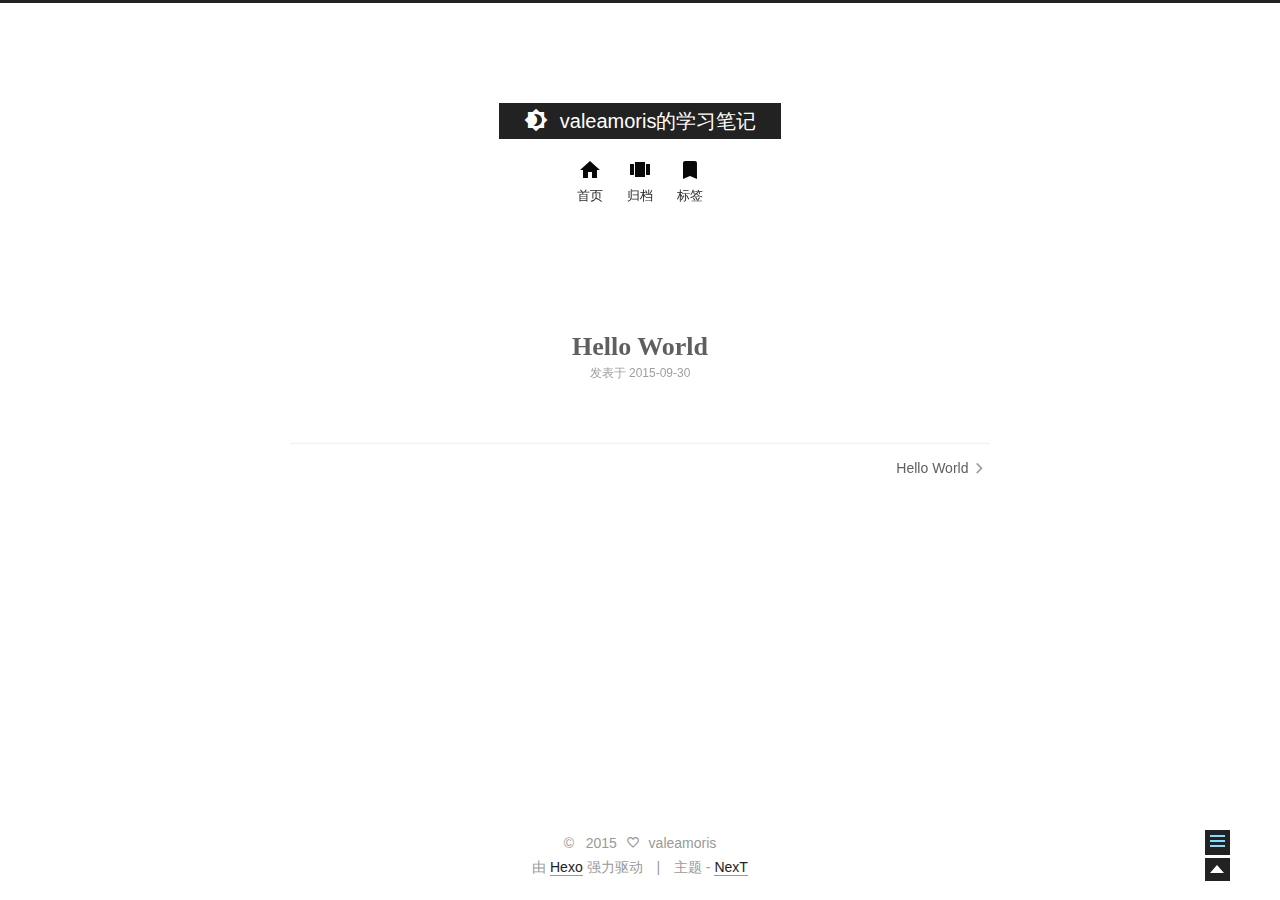
<file: 2015/09/30/Hello-World/index.html>
<!doctype html>
<html class="theme-next use-motion ">
<head>
  

<meta charset="UTF-8"/>
<meta http-equiv="X-UA-Compatible" content="IE=edge,chrome=1" />
<meta name="viewport" content="width=device-width, initial-scale=1, maximum-scale=1"/>


<meta http-equiv="Cache-Control" content="no-transform" />
<meta http-equiv="Cache-Control" content="no-siteapp" />








  <link rel="stylesheet" type="text/css" href="/vendors/fancybox/source/jquery.fancybox.css?v=2.1.5"/>




<link rel="stylesheet" type="text/css" href="/css/main.css?v=0.4.5.1"/>




  <meta name="keywords" content="Hexo,next" />





  <link rel="shorticon icon" type="image/x-icon" href="/favicon.ico?v=0.4.5.1" />


<meta name="description">
<meta property="og:type" content="article">
<meta property="og:title" content="Hello World">
<meta property="og:url" content="http://yoursite.com/2015/09/30/Hello-World/index.html">
<meta property="og:site_name" content="valeamoris的学习笔记">
<meta property="og:description">
<meta property="og:updated_time" content="2015-09-30T02:38:55.765Z">
<meta name="twitter:card" content="summary">
<meta name="twitter:title" content="Hello World">
<meta name="twitter:description">


<script type="text/javascript" id="hexo.configuration">
  var CONFIG = {
    scheme: '',
    sidebar: 'post'
  };
</script>

  <title> Hello World | valeamoris的学习笔记 </title>
</head>

<body itemscope itemtype="http://schema.org/WebPage" lang="zh-Hans">

  <!--[if lte IE 8]>
  <div style=' clear: both; height: 59px; padding:0 0 0 15px; position: relative;margin:0 auto;'>
    <a href="http://windows.microsoft.com/en-US/internet-explorer/products/ie/home?ocid=ie6_countdown_bannercode">
      <img src="http://7u2nvr.com1.z0.glb.clouddn.com/picouterie.jpg" border="0" height="42" width="820"
           alt="You are using an outdated browser. For a faster, safer browsing experience, upgrade for free today or use other browser ,like chrome firefox safari."
           style='margin-left:auto;margin-right:auto;display: block;'/>
    </a>
  </div>
<![endif]-->
  



  <div class="container one-column page-post-detail">
    <div class="headband"></div>

    <header id="header" class="header" itemscope itemtype="http://schema.org/WPHeader">
      <div class="header-inner"><h1 class="site-meta">
  <span class="logo-line-before"><i></i></span>
  <a href="/" class="brand" rel="start">
      <span class="logo">
        <i class="icon-next-logo"></i>
      </span>
      <span class="site-title">valeamoris的学习笔记</span>
  </a>
  <span class="logo-line-after"><i></i></span>
</h1>

<div class="site-nav-toggle">
  <button>
    <span class="btn-bar"></span>
    <span class="btn-bar"></span>
    <span class="btn-bar"></span>
  </button>
</div>

<nav class="site-nav">
  

  
    <ul id="menu" class="menu ">
      
        
        <li class="menu-item menu-item-home">
          <a href="/" rel="section">
            <i class="menu-item-icon icon-next-home"></i> <br />
            首页
          </a>
        </li>
      
        
        <li class="menu-item menu-item-archives">
          <a href="/archives" rel="section">
            <i class="menu-item-icon icon-next-archives"></i> <br />
            归档
          </a>
        </li>
      
        
        <li class="menu-item menu-item-tags">
          <a href="/tags" rel="section">
            <i class="menu-item-icon icon-next-tags"></i> <br />
            标签
          </a>
        </li>
      

      
      
    </ul>
  

  
</nav>

 </div>
    </header>

    <main id="main" class="main">
      <div class="main-inner">
        <div id="content" class="content"> 

  <div id="posts" class="posts-expand">
    

  <article class="post post-type-normal " itemscope itemtype="http://schema.org/Article">
    <header class="post-header">

      
      
        <h1 class="post-title" itemprop="name headline">
          
          
            
              Hello World
            
          
        </h1>
      

      <div class="post-meta">
        <span class="post-time">
          发表于
          <time itemprop="dateCreated" datetime="2015-09-30T10:38:55+08:00" content="2015-09-30">
            2015-09-30
          </time>
        </span>

        

        
          
        
      </div>
    </header>

    <div class="post-body">

      
      

      
        <span itemprop="articleBody"></span>
      
    </div>

    <footer class="post-footer">
      

      
        <div class="post-nav">
          <div class="post-nav-prev post-nav-item">
            
          </div>

          <div class="post-nav-next post-nav-item">
            
              <a href="/2015/09/29/hello-world/" rel="next">Hello World</a>
            
          </div>
        </div>
      

      
      
    </footer>
  </article>



    <div class="post-spread">
      
    </div>
  </div>

 </div>

        

        
          <div class="comments" id="comments">
            
          </div>
        
      </div>

      
  
  <div class="sidebar-toggle">
    <div class="sidebar-toggle-line-wrap">
      <span class="sidebar-toggle-line sidebar-toggle-line-first"></span>
      <span class="sidebar-toggle-line sidebar-toggle-line-middle"></span>
      <span class="sidebar-toggle-line sidebar-toggle-line-last"></span>
    </div>
  </div>

  <aside id="sidebar" class="sidebar">
    <div class="sidebar-inner">

      
        <ul class="sidebar-nav motion-element">
          <li class="sidebar-nav-toc sidebar-nav-active" data-target="post-toc-wrap" >
            文章目录
          </li>
          <li class="sidebar-nav-overview" data-target="site-overview">
            站点概览
          </li>
        </ul>
      

      <section class="site-overview">
        <div class="site-author motion-element" itemprop="author" itemscope itemtype="http://schema.org/Person">
          <img class="site-author-image" src="/images/default_avatar.jpg" alt="valeamoris" itemprop="image"/>
          <p class="site-author-name" itemprop="name">valeamoris</p>
        </div>
        <p class="site-description motion-element" itemprop="description"></p>
        <nav class="site-state motion-element">
          <div class="site-state-item site-state-posts">
            <a href="/archives">
              <span class="site-state-item-count">2</span>
              <span class="site-state-item-name">日志</span>
            </a>
          </div>

          <div class="site-state-item site-state-categories">
            
              <span class="site-state-item-count">0</span>
              <span class="site-state-item-name">分类</span>
              
          </div>

          <div class="site-state-item site-state-tags">
            <a href="/tags">
              <span class="site-state-item-count">0</span>
              <span class="site-state-item-name">标签</span>
              </a>
          </div>

        </nav>

        

        <div class="links-of-author motion-element">
          
        </div>

        
        

        <div class="links-of-author motion-element">
          
        </div>

      </section>

      
        <section class="post-toc-wrap sidebar-panel-active">
          <div class="post-toc-indicator-top post-toc-indicator"></div>
          <div class="post-toc">
            
            
              <p class="post-toc-empty">此文章未包含目录</p>
            
          </div>
          <div class="post-toc-indicator-bottom post-toc-indicator"></div>
        </section>
      

    </div>
  </aside>


    </main>

    <footer id="footer" class="footer">
      <div class="footer-inner"> <div class="copyright" >
  
  &copy; &nbsp; 
  <span itemprop="copyrightYear">2015</span>
  <span class="with-love">
    <i class="icon-next-heart"></i>
  </span>
  <span class="author" itemprop="copyrightHolder">valeamoris</span>
</div>

<div class="powered-by">
  由 <a class="theme-link" href="http://hexo.io">Hexo</a> 强力驱动
</div>

<div class="theme-info">
  主题 -
  <a class="theme-link" href="https://github.com/iissnan/hexo-theme-next">
    NexT
  </a>
</div>


 </div>
    </footer>

    <div class="back-to-top"></div>
  </div>

  <script type="text/javascript" src="/vendors/jquery/index.js?v=2.1.3"></script>

  
  
  
    
    

  


  
  
  <script type="text/javascript" src="/vendors/fancybox/source/jquery.fancybox.pack.js"></script>
  <script type="text/javascript" src="/js/fancy-box.js?v=0.4.5.1"></script>


  <script type="text/javascript" src="/js/helpers.js?v=0.4.5.1"></script>
  

  <script type="text/javascript" src="/vendors/velocity/velocity.min.js"></script>
  <script type="text/javascript" src="/vendors/velocity/velocity.ui.min.js"></script>

  <script type="text/javascript" src="/js/motion_global.js?v=0.4.5.1" id="motion.global"></script>




  <script type="text/javascript" src="/js/nav-toggle.js?v=0.4.5.1"></script>
  <script type="text/javascript" src="/vendors/fastclick/lib/fastclick.min.js?v=1.0.6"></script>

  
  
<script type="text/javascript" src="/js/bootstrap.scrollspy.js?v=0.4.5.1" id="bootstrap.scrollspy.custom"></script>


<script type="text/javascript" id="sidebar.toc.highlight">
  $(document).ready(function () {
    var tocSelector = '.post-toc';
    var $tocSelector = $(tocSelector);
    var activeCurrentSelector = '.active-current';

    $tocSelector
      .on('activate.bs.scrollspy', function () {
        var $currentActiveElement = $(tocSelector + ' .active').last();

        removeCurrentActiveClass();
        $currentActiveElement.addClass('active-current');

        $tocSelector[0].scrollTop = $currentActiveElement.position().top;
      })
      .on('clear.bs.scrollspy', function () {
        removeCurrentActiveClass();
      });

    function removeCurrentActiveClass () {
      $(tocSelector + ' ' + activeCurrentSelector)
        .removeClass(activeCurrentSelector.substring(1));
    }

    function processTOC () {
      getTOCMaxHeight();
      toggleTOCOverflowIndicators();
    }

    function getTOCMaxHeight () {
      var height = $('.sidebar').height() -
                   $tocSelector.position().top -
                   $('.post-toc-indicator-bottom').height();

      $tocSelector.css('height', height);

      return height;
    }

    function toggleTOCOverflowIndicators () {
      tocOverflowIndicator(
        '.post-toc-indicator-top',
        $tocSelector.scrollTop() > 0 ? 'show' : 'hide'
      );

      tocOverflowIndicator(
        '.post-toc-indicator-bottom',
        $tocSelector.scrollTop() >= $tocSelector.find('ol').height() - $tocSelector.height() ? 'hide' : 'show'
      )
    }

    $(document).on('sidebar.motion.complete', function () {
      processTOC();
    });

    $('body').scrollspy({ target: tocSelector });
    $(window).on('resize', function () {
      if ( $('.sidebar').hasClass('sidebar-active') ) {
        processTOC();
      }
    });

    onScroll($tocSelector);

    function onScroll (element) {
      element.on('mousewheel DOMMouseScroll', function (event) {
          var oe = event.originalEvent;
          var delta = oe.wheelDelta || -oe.detail;

          this.scrollTop += ( delta < 0 ? 1 : -1 ) * 30;
          event.preventDefault();

          toggleTOCOverflowIndicators();
      });
    }

    function tocOverflowIndicator (indicator, action) {
      var $indicator = $(indicator);
      var opacity = action === 'show' ? 0.4 : 0;
      $indicator.velocity ?
        $indicator.velocity('stop').velocity({
          opacity: opacity
        }, { duration: 100 }) :
        $indicator.stop().animate({
          opacity: opacity
        }, 100);
    }

  });
</script>

<script type="text/javascript" id="sidebar.nav">
  $(document).ready(function () {
    var html = $('html');
    var TAB_ANIMATE_DURATION = 200;
    var hasVelocity = $.isFunction(html.velocity);

    $('.sidebar-nav li').on('click', function () {
      var item = $(this);
      var activeTabClassName = 'sidebar-nav-active';
      var activePanelClassName = 'sidebar-panel-active';
      if (item.hasClass(activeTabClassName)) {
        return;
      }

      var currentTarget = $('.' + activePanelClassName);
      var target = $('.' + item.data('target'));

      hasVelocity ?
        currentTarget.velocity('transition.slideUpOut', TAB_ANIMATE_DURATION, function () {
          target
            .velocity('stop')
            .velocity('transition.slideDownIn', TAB_ANIMATE_DURATION)
            .addClass(activePanelClassName);
        }) :
        currentTarget.animate({ opacity: 0 }, TAB_ANIMATE_DURATION, function () {
          currentTarget.hide();
          target
            .stop()
            .css({'opacity': 0, 'display': 'block'})
            .animate({ opacity: 1 }, TAB_ANIMATE_DURATION, function () {
              currentTarget.removeClass(activePanelClassName);
              target.addClass(activePanelClassName);
            });
        });

      item.siblings().removeClass(activeTabClassName);
      item.addClass(activeTabClassName);
    });

    $('.post-toc a').on('click', function (e) {
      e.preventDefault();
      var targetSelector = escapeSelector(this.getAttribute('href'));
      var offset = $(targetSelector).offset().top;
      hasVelocity ?
        html.velocity('stop').velocity('scroll', {
          offset: offset  + 'px',
          mobileHA: false
        }) :
        $('html, body').stop().animate({
          scrollTop: offset
        }, 500);
    });

    // Expand sidebar on post detail page by default, when post has a toc.
    var $tocContent = $('.post-toc-content');
    if (isDesktop() && CONFIG.sidebar === 'post') {
      if ($tocContent.length > 0 && $tocContent.html().trim().length > 0) {
        displaySidebar();
      }
    }
  });
</script>



  <script type="text/javascript">
    $(document).ready(function () {
      if (CONFIG.sidebar === 'always') {
        displaySidebar();
      }
      if (isMobile()) {
        FastClick.attach(document.body);
      }
    });
  </script>

  

  
  

  
  <script type="text/javascript" src="/js/lazyload.js"></script>
  <script type="text/javascript">
    $(function () {
      $("#posts").find('img').lazyload({
        placeholder: "/images/loading.gif",
        effect: "fadeIn"
      });
    });
  </script>
</body>
</html>
</file>
<file: css/main.css>
/* normalize.css v3.0.2 | MIT License | git.io/normalize */
html {
  font-family: sans-serif; /* 1 */
  -ms-text-size-adjust: 100%; /* 2 */
  -webkit-text-size-adjust: 100%; /* 2 */
}
body {
  margin: 0;
}
article,
aside,
details,
figcaption,
figure,
footer,
header,
hgroup,
main,
menu,
nav,
section,
summary {
  display: block;
}
audio,
canvas,
progress,
video {
  display: inline-block; /* 1 */
  vertical-align: baseline; /* 2 */
}
audio:not([controls]) {
  display: none;
  height: 0;
}
[hidden],
template {
  display: none;
}
a {
  background-color: transparent;
}
a:active,
a:hover {
  outline: 0;
}
abbr[title] {
  border-bottom: 1px dotted;
}
b,
strong {
  font-weight: bold;
}
dfn {
  font-style: italic;
}
h1 {
  font-size: 2em;
  margin: 0.67em 0;
}
mark {
  background: #ff0;
  color: #000;
}
small {
  font-size: 80%;
}
sub,
sup {
  font-size: 75%;
  line-height: 0;
  position: relative;
  vertical-align: baseline;
}
sup {
  top: -0.5em;
}
sub {
  bottom: -0.25em;
}
img {
  border: 0;
}
svg:not(:root) {
  overflow: hidden;
}
figure {
  margin: 1em 40px;
}
hr {
  -moz-box-sizing: content-box;
  box-sizing: content-box;
  height: 0;
}
pre {
  overflow: auto;
}
code,
kbd,
pre,
samp {
  font-family: monospace, monospace;
  font-size: 1em;
}
button,
input,
optgroup,
select,
textarea {
  color: inherit; /* 1 */
  font: inherit; /* 2 */
  margin: 0; /* 3 */
}
button {
  overflow: visible;
}
button,
select {
  text-transform: none;
}
button,
html input[type="button"],
input[type="reset"],
input[type="submit"] {
  -webkit-appearance: button; /* 2 */
  cursor: pointer; /* 3 */
}
button[disabled],
html input[disabled] {
  cursor: default;
}
button::-moz-focus-inner,
input::-moz-focus-inner {
  border: 0;
  padding: 0;
}
input {
  line-height: normal;
}
input[type="checkbox"],
input[type="radio"] {
  box-sizing: border-box; /* 1 */
  padding: 0; /* 2 */
}
input[type="number"]::-webkit-inner-spin-button,
input[type="number"]::-webkit-outer-spin-button {
  height: auto;
}
input[type="search"] {
  -webkit-appearance: textfield; /* 1 */
  -moz-box-sizing: content-box;
  -webkit-box-sizing: content-box; /* 2 */
  box-sizing: content-box;
}
input[type="search"]::-webkit-search-cancel-button,
input[type="search"]::-webkit-search-decoration {
  -webkit-appearance: none;
}
fieldset {
  border: 1px solid #c0c0c0;
  margin: 0 2px;
  padding: 0.35em 0.625em 0.75em;
}
legend {
  border: 0; /* 1 */
  padding: 0; /* 2 */
}
textarea {
  overflow: auto;
}
optgroup {
  font-weight: bold;
}
table {
  border-collapse: collapse;
  border-spacing: 0;
}
td,
th {
  padding: 0;
}
::selection {
  background: #262a30;
  color: #fff;
}
body {
  position: relative;
  font-family: Lato, "Microsoft Jhenghei", "Hiragino Sans GB", "Microsoft YaHei", sans-serif;
  font-size: 16px;
  line-height: 1.7;
  color: #555;
  background: #fff;
}
@media (min-width: 768px) and (max-width: 991px) {
  body {
    padding-right: 0 !important;
  }
}
@media (max-width: 767px) {
  body {
    padding-right: 0 !important;
  }
}
h1,
h2,
h3,
h4,
h5,
h6 {
  margin: 0;
  padding: 0;
  font-weight: bold;
  line-height: 1;
  font-family: Cambria, Georgia, "Microsoft Jhenghei", "Hiragino Sans GB", "Microsoft YaHei", "Times New Roman", serif;
}
h1 {
  font-size: 26px;
}
@media (max-width: 767px) {
  h1 {
    font-size: 22px;
  }
}
h2 {
  font-size: 24px;
}
@media (max-width: 767px) {
  h2 {
    font-size: 20px;
  }
}
h3 {
  font-size: 22px;
}
@media (max-width: 767px) {
  h3 {
    font-size: 18px;
  }
}
h4 {
  font-size: 20px;
}
@media (max-width: 767px) {
  h4 {
    font-size: 16px;
  }
}
h5 {
  font-size: 18px;
}
@media (max-width: 767px) {
  h5 {
    font-size: 14px;
  }
}
h6 {
  font-size: 16px;
}
@media (max-width: 767px) {
  h6 {
    font-size: 12px;
  }
}
p {
  margin: 0 0 25px 0;
}
a {
  color: #222;
  text-decoration: none;
  border-bottom: 1px solid #999;
}
a:hover {
  border-bottom-color: #222;
}
ul {
  list-style: none;
}
blockquote {
  margin: 0;
  padding: 0;
}
img {
  display: block;
  margin: auto 0;
  max-width: 100%;
  height: auto;
}
h2,
h3,
h4,
h5,
h6 {
  margin: 60px 0 15px;
}
ul {
  list-style: square;
}
a {
  word-wrap: break-word;
}
hr {
  margin: 40px 0;
  height: 3px;
  border: none;
  background-color: #ddd;
  background-image: repeating-linear-gradient(-45deg, #fff, #fff 4px, transparent 4px, transparent 8px);
}
blockquote {
  padding: 0 15px;
  color: #666;
  border-left: 4px solid #ddd;
}
blockquote cite::before {
  content: "-";
  padding: 0 5px;
}
dt {
  font-weight: 700;
}
dd {
  margin: 0;
  padding: 0;
}
.pullquote {
  width: 45%;
}
.pullquote.left {
  float: left;
  margin-left: 5px;
  margin-right: 10px;
}
.pullquote.right {
  float: right;
  margin-left: 10px;
  margin-right: 5px;
}
.highlight table,
.gist table {
  width: auto;
}
.highlight table td,
.gist table td {
  border: none;
}
.highlight a,
.gist a {
  color: #222 !important;
  text-decoration: none !important;
}
.video-container {
  position: relative;
  padding-top: 60%;
  height: 0;
  overflow: hidden;
}
.video-container iframe,
.video-container object,
.video-container embed {
  position: absolute;
  top: 0;
  left: 0;
  width: 100%;
  height: 100%;
}
table {
  width: 100%;
  border-collapse: collapse;
  border-spacing: 0;
  border: 1px solid #ddd;
  font-size: 14px;
}
table>tbody>tr:nth-of-type(odd) {
  background-color: #f9f9f9;
}
table>tbody>tr:hover {
  background-color: #f5f5f5;
}
caption,
th,
td {
  padding: 8px;
  text-align: left;
  vertical-align: middle;
  font-weight: normal;
}
th,
td {
  border-bottom: 3px solid #ddd;
  border-right: 1px solid #eee;
}
th {
  padding-bottom: 10px;
  font-weight: 700;
}
td {
  border-bottom-width: 1px;
}
.text-left {
  text-align: left;
}
.text-center {
  text-align: center;
}
.text-right {
  text-align: right;
}
.text-justify {
  text-align: justify;
}
.text-nowrap {
  white-space: nowrap;
}
.text-lowercase {
  text-transform: lowercase;
}
.text-uppercase {
  text-transform: uppercase;
}
.text-capitalize {
  text-transform: capitalize;
}
.center-block {
  display: block;
  margin-left: auto;
  margin-right: auto;
}
.clearfix:before,
.clearfix:after {
  content: " ";
  display: table;
}
.clearfix:after {
  clear: both;
}
.full-image.full-image.full-image {
  border: none;
}
@media (min-width: 992px) {
  .full-image.full-image.full-image {
    max-width: none;
    width: 126%;
    margin: 0 -13%;
  }
}
.blockquote-center,
.page-home .post-type-quote blockquote,
.page-post-detail .post-type-quote blockquote {
  position: relative;
  margin: 40px 0;
  padding: 0;
  border-left: none;
  text-align: center;
}
.blockquote-center::before,
.page-home .post-type-quote blockquote::before,
.page-post-detail .post-type-quote blockquote::before,
.blockquote-center::after,
.page-home .post-type-quote blockquote::after,
.page-post-detail .post-type-quote blockquote::after {
  position: absolute;
  content: ' ';
  display: block;
  width: 100%;
  height: 24px;
  opacity: 0.2;
  background: url("[data-uri]") no-repeat;
  background-position: 0 -7px;
  background-size: 24px 24px;
}
.blockquote-center::before,
.page-home .post-type-quote blockquote::before,
.page-post-detail .post-type-quote blockquote::before {
  top: -20px;
  border-top: 1px solid #ccc;
}
.blockquote-center::after,
.page-home .post-type-quote blockquote::after,
.page-post-detail .post-type-quote blockquote::after {
  bottom: -20px;
  border-bottom: 1px solid #ccc;
  background-position: 100% 7px;
}
.blockquote-center p,
.page-home .post-type-quote blockquote p,
.page-post-detail .post-type-quote blockquote p,
.blockquote-center div,
.page-home .post-type-quote blockquote div,
.page-post-detail .post-type-quote blockquote div {
  text-align: center;
}
.use-motion .motion-element {
  opacity: 0;
}
@font-face {
  font-family: 'default';
  src: url("../fonts/icon-default/icomoon.eot?-9394c0");
  src: url("../fonts/icon-default/icomoon.eot?#iefix-9394c0") format('embedded-opentype'), url("../fonts/icon-default/icomoon.woff?-9394c0") format('woff'), url("../fonts/icon-default/icomoon.ttf?-9394c0") format('truetype'), url("../fonts/icon-default/icomoon.svg?-9394c0#default") format('svg');
  font-weight: normal;
  font-style: normal;
}
[class^="icon-"],
[class*=" icon-"] {
  font-family: 'default';
  speak: none;
  font-style: normal;
  font-weight: normal;
  font-variant: normal;
  text-transform: none;
  line-height: 1;
/* Better Font Rendering =========== */
  -webkit-font-smoothing: antialiased;
  -moz-osx-font-smoothing: grayscale;
}
.icon-next-logo {
  font-size: 24px;
  color: #fff;
}
.icon-next-home,
.icon-next-categories,
.icon-next-archives,
.icon-next-tags,
.icon-next-about,
.icon-next-feed,
.icon-next-search {
  font-size: 24px;
  color: #000;
}
.icon-next-external-link {
  font-size: 14px;
}
.icon-next-heart {
  font-size: 14px;
}
.icon-storage:before,
.icon-next-categories:before {
  content: "\e0bc";
}
.icon-insert_emoticon:before,
.icon-next-about:before {
  content: "\e0e8";
}
.icon-brightness_4:before,
.icon-next-logo:before {
  content: "\e13e";
}
.icon-whatshot:before,
.icon-next-feed:before {
  content: "\e25b";
}
.icon-bookmark:before,
.icon-next-tags:before {
  content: "\e27b";
}
.icon-favorite_outline:before,
.icon-next-heart:before {
  content: "\e292";
}
.icon-home:before,
.icon-next-home:before {
  content: "\e29e";
}
.icon-open_in_new:before,
.icon-next-external-link:before {
  content: "\e2b2";
}
.icon-search:before,
.icon-next-search:before {
  content: "\e2ca";
}
.icon-view_carousel:before,
.icon-next-archives:before {
  content: "\e2fd";
}
.post pre,
.post .highlight {
  background: #f7f7f7;
  margin: 20px 0;
  padding: 15px;
  overflow: auto;
  font-size: 13px;
  color: #4d4d4c;
  line-height: 1.6;
}
.post .highlight .gutter pre,
.post .gist .gist-file .gist-data .line-numbers {
  color: #666;
}
.post pre,
.post code {
  font-family: "PT Mono", Consolas, Monaco, Menlo, monospace;
}
.post code {
  background: #eee;
  text-shadow: 0 1px #fff;
  padding: 0 0.3em;
}
.post pre code {
  background: none;
  text-shadow: none;
  padding: 0;
}
.post .highlight pre {
  border: none;
  margin: 0;
  padding: 0;
}
.post .highlight table {
  margin: 0;
  width: auto;
  border: none;
}
.post .highlight td {
  border: none;
  padding: 0;
}
.post .highlight figcaption {
  font-size: 0.85em;
  color: #8e908c;
  line-height: 1em;
  margin-bottom: 1em;
}
.post .highlight figcaption:before,
.post .highlight figcaption:after {
  content: " ";
  display: table;
}
.post .highlight figcaption:after {
  clear: both;
}
.post .highlight figcaption a {
  float: right;
}
.post .highlight .gutter pre {
  text-align: right;
  padding-right: 20px;
}
.post .highlight .line {
  height: 20px;
}
.post .gist {
  margin: 20px 0;
  border-style: solid;
  border-color: #ccc;
  border-width: 1px 0;
  background: #f7f7f7;
  padding: 15px 40px 15px 15px;
}
.post .gist .gist-file {
  border: none;
  font-family: "PT Mono", Consolas, Monaco, Menlo, monospace;
  margin: 0;
}
.post .gist .gist-file .gist-data {
  background: none;
  border: none;
}
.post .gist .gist-file .gist-data .line-numbers {
  background: none;
  border: none;
  padding: 0 20px 0 0;
}
.post .gist .gist-file .gist-data .line-data {
  padding: 0 !important;
}
.post .gist .gist-file .highlight {
  margin: 0;
  padding: 0;
  border: none;
}
.post .gist .gist-file .gist-meta {
  background: #f7f7f7;
  color: #8e908c;
  font: 13px Lato, "Microsoft Jhenghei", "Hiragino Sans GB", "Microsoft YaHei", sans-serif;
  text-shadow: 0 0;
  padding: 0;
  margin-top: 1em;
  margin-left: 40px;
}
.post .gist .gist-file .gist-meta a {
  color: color-link;
  font-weight: normal;
}
.post .gist .gist-file .gist-meta a:hover {
  text-decoration: underline;
}
pre .comment {
  color: #8e908c;
}
pre .variable,
pre .attribute,
pre .tag,
pre .regexp,
pre .ruby .constant,
pre .xml .tag .title,
pre .xml .pi,
pre .xml .doctype,
pre .html .doctype,
pre .css .id,
pre .css .class,
pre .css .pseudo {
  color: #c82829;
}
pre .number,
pre .preprocessor,
pre .built_in,
pre .literal,
pre .params,
pre .constant {
  color: #f5871f;
}
pre .ruby .class .title,
pre .css .rules .attribute {
  color: #718c00;
}
pre .string,
pre .value,
pre .inheritance,
pre .header,
pre .ruby .symbol,
pre .xml .cdata {
  color: #718c00;
}
pre .title,
pre .css .hexcolor {
  color: #3e999f;
}
pre .function,
pre .python .decorator,
pre .python .title,
pre .ruby .function .title,
pre .ruby .title .keyword,
pre .perl .sub,
pre .javascript .title,
pre .coffeescript .title {
  color: #4271ae;
}
pre .keyword,
pre .javascript .function {
  color: #8959a8;
}
html,
body {
  height: 100%;
}
.container {
  position: relative;
  min-height: 100%;
}
.header-inner {
  margin: 0 auto;
  padding: 100px 0 70px;
  width: 960px;
}
.one-column .header-inner {
  width: 700px;
}
.main {
  padding-bottom: 150px;
}
.main-inner {
  margin: 0 auto;
  width: 960px;
}
.one-column .main-inner {
  width: 700px;
}
.main-inner .content {
  width: 700px;
}
.footer {
  position: absolute;
  left: 0;
  bottom: 0;
  width: 100%;
  min-height: 50px;
}
.footer-inner {
  margin: 20px auto;
  width: 960px;
}
.one-column .footer-inner {
  width: 700px;
}
.headband {
  height: 3px;
  background: #222;
}
.header {
  background: #fff;
}
.header-inner {
  position: relative;
}
.site-meta {
  margin: 0;
  text-align: center;
}
@media (max-width: 767px) {
  .site-meta {
    text-align: center;
  }
}
.brand {
  position: relative;
  display: inline-block;
  padding: 0 25px;
  color: #fff;
  background: #222;
  border-bottom: none;
  font-family: Lato, "Microsoft Jhenghei", "Hiragino Sans GB", "Microsoft YaHei", sans-serif;
}
.logo {
  display: inline-block;
  margin-right: 5px;
  line-height: 36px;
  vertical-align: top;
}
.site-title {
  display: inline-block;
  vertical-align: top;
  line-height: 36px;
  font-size: 20px;
  font-weight: normal;
}
.use-motion .brand {
  opacity: 0;
}
.use-motion .logo,
.use-motion .site-title {
  opacity: 0;
  position: relative;
  top: -10px;
}
.site-nav-toggle {
  display: none;
  position: absolute;
  top: 10px;
  left: 10px;
}
@media (max-width: 767px) {
  .site-nav-toggle {
    display: block;
  }
}
.site-nav-toggle button {
  margin-top: 2px;
  padding: 9px 10px;
  background: transparent;
  border: none;
}
@media (max-width: 767px) {
  .site-nav {
    display: none;
    margin: 0 -10px;
    padding: 0 10px;
    clear: both;
    border-top: 1px solid #ddd;
  }
}
@media (min-width: 768px) and (max-width: 991px) {
  .site-nav {
    display: block !important;
  }
}
@media (min-width: 992px) {
  .site-nav {
    display: block !important;
  }
}
.menu {
  margin-top: 20px;
  padding-left: 0;
  text-align: center;
}
.menu .menu-item {
  display: inline-block;
  margin-left: 20px;
}
@media screen and (max-width: 767px) {
  .menu .menu-item {
    margin-top: 10px;
  }
}
.menu .menu-item:first-child {
  margin-left: 0;
}
.menu .menu-item a {
  display: block;
  font-size: 13px;
  text-transform: capitalize;
  line-height: 1.5;
  border-bottom: 1px solid transparent;
  transition-property: border-color;
  transition-duration: 0.2s;
  transition-timing-function: ease-in-out;
  transition-delay: 0s;
}
.menu .menu-item a:hover {
  border-bottom-color: #222;
}
.translation {
  margin-top: -20px;
  font-size: 14px;
  color: #999;
}
.post:last-child .post-eof.post-eof.post-eof {
  display: none;
}
.sidebar-toggle {
  position: fixed;
  right: 50px;
  bottom: 45px;
  width: 15px;
  height: 15px;
  padding: 5px;
  background: #222;
  line-height: 0;
  z-index: 1050;
  cursor: pointer;
  -webkit-transform: translateZ(0);
}
@media (min-width: 768px) and (max-width: 991px) {
  .sidebar-toggle {
    display: none;
  }
}
@media (max-width: 767px) {
  .sidebar-toggle {
    display: none;
  }
}
.sidebar-toggle-line {
  position: relative;
  display: inline-block;
  vertical-align: top;
  height: 2px;
  width: 100%;
  background: #fff;
  margin-top: 3px;
}
.sidebar-toggle-line:first-child {
  margin-top: 0;
}
.sidebar {
  width: 0;
  position: fixed;
  right: 0;
  top: 0;
  bottom: 0;
  z-index: 1040;
  box-shadow: inset 0 2px 6px #000;
  background: #222;
  -webkit-transform: translateZ(0);
}
.sidebar a {
  color: #999;
  border-bottom-color: #555;
}
.sidebar a:hover {
  color: #eee;
}
@media (min-width: 768px) and (max-width: 991px) {
  .sidebar {
    display: none !important;
  }
}
@media (max-width: 767px) {
  .sidebar {
    display: none !important;
  }
}
.sidebar-inner {
  position: relative;
  padding: 20px 10px;
  color: #999;
  text-align: center;
}
.site-author-image {
  display: block;
  margin: 0 auto;
  max-width: 96px;
  height: auto;
  border: 2px solid #333;
  padding: 2px;
}
.site-author-name {
  margin: 5px 0 0;
  color: #f5f5f5;
}
.site-description {
  margin-top: 5px;
  font-size: 14px;
  color: #555;
}
.site-state {
  overflow: hidden;
  line-height: 1.4;
}
.site-state-item {
  display: inline-block;
  padding: 0 15px;
  border-left: 1px solid #333;
}
.site-state-item:first-child {
  border-left: none;
}
.site-state-item a {
  border-bottom: none;
}
.site-state-item-count {
  display: block;
  text-align: center;
  font-size: 18px;
}
.site-state-item-name {
  font-size: 13px;
}
.feed-link {
  margin-top: 20px;
}
.feed-link a {
  display: inline-block;
  padding: 0 15px;
  color: #fc6423;
  border: 1px solid #fc6423;
  border-radius: 4px;
}
.feed-link a i {
  color: #fc6423;
  font-size: 14px;
}
.feed-link a:hover {
  color: #fff;
  background: #fc6423;
}
.feed-link a:hover i {
  color: #fff;
}
.links-of-author {
  margin-top: 20px;
}
.links-of-author a {
  display: inline-block;
  vertical-align: middle;
  margin-right: 10px;
  margin-bottom: 10px;
  border-bottom-color: #555;
  font-size: 13px;
}
.links-of-author a:before {
  display: inline-block;
  vertical-align: middle;
  margin-right: 3px;
  content: " ";
  width: 4px;
  height: 4px;
  border-radius: 50%;
  background: #0377d5;
}
.sidebar-nav {
  margin: 0;
  padding-left: 0;
}
.sidebar-nav li {
  display: inline-block;
  cursor: pointer;
  border-bottom: 1px solid transparent;
  font-size: 15px;
}
.sidebar-nav li:hover {
  color: #f5f5f5;
}
.page-post-detail .sidebar-nav-toc {
  padding: 0 5px;
}
.page-post-detail .sidebar-nav-overview {
  margin-left: 10px;
}
.sidebar-nav .sidebar-nav-active {
  color: #87daff;
  border-bottom-color: #87daff;
}
.sidebar-nav .sidebar-nav-active:hover {
  color: #87daff;
}
.post-toc {
  overflow: hidden;
  position: relative;
}
.post-toc-empty {
  font-size: 14px;
  color: #666;
}
.post-toc ol {
  overflow: auto;
  margin: 0;
  padding: 0 10px 10px;
  text-align: left;
  list-style: none;
  font-size: 14px;
}
.post-toc ol a {
  color: #999;
}
.post-toc ol a:hover {
  color: #ccc;
}
.post-toc .nav .nav-child {
  display: none;
}
.post-toc .nav .active .nav-child {
  display: block;
}
.post-toc .nav .active > a {
  color: #ccc;
}
.post-toc .nav .active-current > a {
  color: #87daff;
}
.post-toc .nav .active-current > a:hover {
  color: #87daff;
}
.post-toc-indicator {
  height: 20px;
  opacity: 0.4;
  background: no-repeat 10px 50%;
  background-size: 10px 12px;
}
.post-toc-indicator-top {
  opacity: 0;
  margin-top: 10px;
  background-image: url("[data-uri]");
}
.post-toc-indicator-bottom {
  position: absolute;
  width: 100%;
  background-image: url("[data-uri]");
}
.footer {
  font-size: 14px;
  color: #999;
}
.footer img {
  border: none;
}
.footer-inner {
  text-align: center;
}
.with-love {
  display: inline-block;
  margin: 0 5px;
}
.powered-by,
.theme-info {
  display: inline-block;
}
.powered-by {
  margin-right: 10px;
}
.powered-by::after {
  content: "|";
  padding-left: 10px;
}
.cc-license {
  margin-top: 10px;
  text-align: center;
}
.cc-license .cc-opacity {
  opacity: 0.7;
  border-bottom: none;
}
.cc-license .cc-opacity:hover {
  opacity: 0.9;
}
.cc-license img {
  display: inline-block;
}
@media (max-width: 767px) {
  body {
    font-size: 14px;
  }
  .header-inner,
  .one-column .header-inner,
  .main-inner,
  .one-column .main-inner,
  .main-inner .content,
  .footer-inner,
  .one-column .footer-inner {
    width: auto;
  }
  .main-inner {
    margin: 20px auto 0;
  }
  .footer-inner {
    padding: 0 10px;
  }
}
.btn {
  display: inline-block;
  padding: 0 20px;
  font-size: 15px;
  color: #fff;
  background: #222;
  border: 2px solid #222;
  text-decoration: none;
  transition-property: background-color;
  transition-duration: 0.2s;
  transition-timing-function: ease-in-out;
  transition-delay: 0s;
}
.btn:hover {
  border-color: #222;
  color: #222;
  background: #fff;
}
.btn-bar {
  display: block;
  width: 22px;
  height: 2px;
  background: #555;
  border-radius: 1px;
}
.btn-bar+.btn-bar {
  margin-top: 4px;
}
.posts-expand {
  padding-top: 40px;
}
@media (max-width: 767px) {
  .posts-expand {
    margin: 0 20px;
  }
  .post-body pre,
  .post-body .highlight {
    margin: 0 -20px;
    padding: 10px 20px;
  }
  .post-body pre .gutter pre,
  .post-body .highlight .gutter pre {
    padding-right: 10px;
  }
}
.posts-expand .post-title {
  font-size: 26px;
  text-align: center;
}
@media (max-width: 767px) {
  .posts-expand .post-title {
    font-size: 22px;
  }
}
.posts-expand .post-title-link {
  display: inline-block;
  position: relative;
  color: #555;
  border-bottom: none;
  line-height: 1.2;
  vertical-align: top;
}
.posts-expand .post-title-link::before {
  content: "";
  position: absolute;
  width: 100%;
  height: 2px;
  bottom: 0;
  left: 0;
  background-color: #000;
  visibility: hidden;
  transform: scaleX(0);
  transition-duration: 0.2s;
  transition-timing-function: ease-in-out;
  transition-delay: 0s;
}
.posts-expand .post-title-link:hover::before {
  visibility: visible;
  transform: scaleX(1);
}
.posts-expand .post-meta {
  margin: 3px 0 60px 0;
  color: #999;
  font-size: 12px;
  text-align: center;
}
.posts-expand .post-meta .post-category-list {
  display: inline-block;
  margin: 0;
  padding: 3px;
}
.posts-expand .post-meta .post-category-list-link {
  color: #999;
}
.posts-expand .post-body {
  text-align: justify;
}
.posts-expand .post-body h2,
.posts-expand .post-body h3,
.posts-expand .post-body h4,
.posts-expand .post-body h5,
.posts-expand .post-body h6 {
  padding-top: 10px;
}
.posts-expand .post-body img {
  box-sizing: border-box;
  margin: auto;
  padding: 3px;
  border: 1px solid #ddd;
}
.posts-expand .post-tags {
  margin-top: 40px;
  text-align: center;
}
.posts-expand .post-tags a {
  display: inline-block;
  margin-right: 10px;
  font-size: 13px;
}
.post-nav {
  overflow: hidden;
  margin-top: 60px;
  padding: 10px;
  white-space: nowrap;
  border-top: 1px solid #eee;
}
.post-nav-item {
  display: inline-block;
  width: 50%;
  white-space: normal;
}
.post-nav-item a {
  position: relative;
  display: inline-block;
  line-height: 25px;
  font-size: 14px;
  color: #555;
  border-bottom: none;
}
.post-nav-item a:hover {
  color: #222;
  font-weight: bold;
  border-bottom: none;
}
.post-nav-item a:active {
  top: 2px;
}
.post-nav-item a:before,
.post-nav-item a:after {
  display: inline-block;
  width: 16px;
  height: 25px;
  vertical-align: top;
  opacity: 0.4;
  background-size: 16px;
}
.post-nav-prev a:before {
  content: ' ';
  background: url("[data-uri]") no-repeat 0 50%;
  background-size: 8px;
}
.post-nav-prev a:hover:before {
  opacity: 1;
}
.post-nav-next {
  text-align: right;
}
.post-nav-next a:after {
  content: ' ';
  background: url("[data-uri]") no-repeat 100% 50%;
  background-size: 8px;
}
.post-nav-next a:hover:after {
  opacity: 1;
}
.posts-expand .post-eof {
  display: block;
  margin: 160px auto 120px;
  width: 8%;
  height: 1px;
  background: #ccc;
  text-align: center;
}
.post-more-link {
  margin-top: 50px;
}
@media (max-width: 767px) {
  .posts-collapse {
    margin: 0 20px;
  }
  .posts-collapse .post-title,
  .posts-collapse .post-meta {
    display: block;
    width: auto;
    text-align: left;
  }
}
.posts-collapse {
  margin-left: 55px;
}
@media (max-width: 767px) {
  .posts-collapse {
    margin: 0 20px;
  }
}
.posts-collapse .collection-title {
  position: relative;
  margin: 60px 0;
}
.posts-collapse .collection-title h2 {
  margin-left: 20px;
}
.posts-collapse .collection-title small {
  color: #bbb;
}
.posts-collapse .collection-title::before {
  content: " ";
  position: absolute;
  left: 0;
  top: 50%;
  margin-left: -4px;
  margin-top: -4px;
  width: 8px;
  height: 8px;
  background: #bbb;
  border-radius: 50%;
}
.posts-collapse .post {
  margin: 30px 0;
}
.posts-collapse .post-header {
  position: relative;
  transition-duration: 0.2s;
  transition-timing-function: ease-in-out;
  transition-delay: 0s;
  transition-property: border;
  border-bottom: 1px dashed #ccc;
}
.posts-collapse .post-header::before {
  content: " ";
  position: absolute;
  left: 0;
  top: 12px;
  width: 6px;
  height: 6px;
  margin-left: -4px;
  background: #bbb;
  border-radius: 50%;
  border: 1px solid #fff;
  transition-duration: 0.2s;
  transition-timing-function: ease-in-out;
  transition-delay: 0s;
  transition-property: background;
}
.posts-collapse .post-header:hover {
  border-bottom-color: #666;
}
.posts-collapse .post-header:hover::before {
  background: #222;
}
.posts-collapse .post-meta {
  position: absolute;
  font-size: 12px;
  left: 20px;
  top: 5px;
}
.posts-collapse .post-comments-count {
  display: none;
}
.posts-collapse .post-title {
  margin-left: 60px;
  font-size: 16px;
  font-weight: normal;
  font-family: Lato, "Microsoft Jhenghei", "Hiragino Sans GB", "Microsoft YaHei", sans-serif;
  line-height: inherit;
}
.posts-collapse .post-title::after {
  margin-left: 3px;
  opacity: 0.6;
}
.posts-collapse .post-title a {
  color: #666;
  border-bottom: none;
}
.page-home .post-type-quote .post-header,
.page-post-detail .post-type-quote .post-header,
.page-home .post-type-quote .post-tags,
.page-post-detail .post-type-quote .post-tags {
  display: none;
}
.pagination {
  margin: 120px 0 40px;
  text-align: center;
  border-top: 1px solid #eee;
}
.page-number-basic,
.pagination .prev,
.pagination .next,
.pagination .page-number,
.pagination .space {
  display: inline-block;
  position: relative;
  top: -1px;
  margin: 0 10px;
  padding: 0 10px;
  line-height: 30px;
}
@media (max-width: 767px) {
  .page-number-basic,
  .pagination .prev,
  .pagination .next,
  .pagination .page-number,
  .pagination .space {
    margin: 0 5px;
  }
}
.pagination .prev,
.pagination .next,
.pagination .page-number {
  border-bottom: 0;
  border-top: 1px solid #eee;
  transition-property: border-color;
  transition-duration: 0.2s;
  transition-timing-function: ease-in-out;
  transition-delay: 0s;
}
.pagination .prev:hover,
.pagination .next:hover,
.pagination .page-number:hover {
  border-top-color: #222;
}
.pagination .space {
  padding: 0;
  margin: 0;
}
.pagination .prev {
  margin-left: 0;
}
.pagination .next {
  margin-right: 0;
}
.pagination .page-number.current {
  color: #fff;
  background: #ccc;
  border-top-color: #ccc;
}
@media (max-width: 767px) {
  .pagination {
    border-top: none;
  }
  .pagination .prev,
  .pagination .next,
  .pagination .page-number {
    margin-bottom: 10px;
    border-top: 0;
    border-bottom: 1px solid #eee;
  }
  .pagination .prev:hover,
  .pagination .next:hover,
  .pagination .page-number:hover {
    border-bottom-color: #222;
  }
}
.comments {
  margin-top: 60px;
}
.tag-cloud {
  text-align: center;
}
.tag-cloud a {
  display: inline-block;
  margin: 10px;
}
.post-gallery {
  display: table;
  table-layout: fixed;
  width: 100%;
  border-collapse: separate;
}
.post-gallery-row {
  display: table-row;
}
.post-gallery .post-gallery-img {
  display: table-cell;
  text-align: center;
  vertical-align: middle;
  border: none;
}
.post-gallery .post-gallery-img img {
  max-width: 100%;
  max-height: 100%;
  border: none;
}
.fancybox-close,
.fancybox-close:hover {
  border: none;
}
.back-to-top {
  position: fixed;
  bottom: 19px;
  right: 50px;
  z-index: 1050;
  width: 15px;
  height: 13px;
  padding: 5px;
  background: #222;
  color: #fff;
  cursor: pointer;
  -webkit-transform: translateZ(0);
}
@media (max-width: 767px) {
  .back-to-top {
    display: none;
  }
}
@media (min-width: 768px) and (max-width: 991px) {
  .back-to-top {
    display: none;
  }
}
.back-to-top:before {
  display: block;
  content: " ";
  margin-top: 2px;
  width: 0;
  height: 0;
  border-width: 0 7px 8px 7px;
  border-color: transparent transparent #fff transparent;
  border-style: solid;
}
.theme-next #ds-thread #ds-reset {
  color: #555;
}
.theme-next #ds-thread #ds-reset .ds-replybox {
  margin-bottom: 30px;
}
.theme-next #ds-thread #ds-reset .ds-replybox .ds-avatar,
.theme-next #ds-reset .ds-avatar img {
  box-shadow: none;
}
.theme-next #ds-thread #ds-reset .ds-textarea-wrapper {
  border-color: #c7d4e1;
  background: none;
  border-top-right-radius: 3px;
  border-top-left-radius: 3px;
}
.theme-next #ds-thread #ds-reset .ds-textarea-wrapper textarea {
  height: 60px;
}
.theme-next #ds-reset .ds-rounded-top {
  border-radius: 0;
}
.theme-next #ds-thread #ds-reset .ds-post-toolbar {
  box-sizing: border-box;
  border: 1px solid #c7d4e1;
  background: #f6f8fa;
}
.theme-next #ds-thread #ds-reset .ds-post-options {
  height: 40px;
  border: none;
  background: none;
}
.theme-next #ds-thread #ds-reset .ds-toolbar-buttons {
  top: 11px;
}
.theme-next #ds-thread #ds-reset .ds-sync {
  top: 5px;
}
.theme-next #ds-thread #ds-reset .ds-post-button {
  top: 4px;
  right: 5px;
  width: 90px;
  height: 30px;
  border: 1px solid #c5ced7;
  border-radius: 3px;
  background-image: linear-gradient(#fbfbfc, #f5f7f9);
  color: #60676d;
}
.theme-next #ds-thread #ds-reset .ds-post-button:hover {
  background-position: 0 -30px;
  color: #60676d;
}
.theme-next #ds-thread #ds-reset .ds-comments-info {
  padding: 10px 0;
}
.theme-next #ds-thread #ds-reset .ds-sort {
  display: none;
}
.theme-next #ds-thread #ds-reset li.ds-tab a.ds-current {
  border: none;
  background: #f6f8fa;
  color: #60676d;
}
.theme-next #ds-thread #ds-reset li.ds-tab a.ds-current:hover {
  background-color: #e9f0f7;
  color: #60676d;
}
.theme-next #ds-thread #ds-reset li.ds-tab a {
  border-radius: 2px;
  padding: 5px;
}
.theme-next #ds-thread #ds-reset .ds-login-buttons p {
  color: #999;
  line-height: 36px;
}
.theme-next #ds-thread #ds-reset .ds-login-buttons .ds-service-list li {
  height: 28px;
}
.theme-next #ds-thread #ds-reset .ds-service-list a {
  background: none;
  padding: 5px;
  border: 1px solid;
  border-radius: 3px;
  text-align: center;
}
.theme-next #ds-thread #ds-reset .ds-service-list a:hover {
  color: #fff;
  background: #666;
}
.theme-next #ds-thread #ds-reset .ds-service-list .ds-weibo {
  color: #fc9b00;
  border-color: #fc9b00;
}
.theme-next #ds-thread #ds-reset .ds-service-list .ds-weibo:hover {
  background: #fc9b00;
}
.theme-next #ds-thread #ds-reset .ds-service-list .ds-qq {
  color: #60a3ec;
  border-color: #60a3ec;
}
.theme-next #ds-thread #ds-reset .ds-service-list .ds-qq:hover {
  background: #60a3ec;
}
.theme-next #ds-thread #ds-reset .ds-service-list .ds-renren {
  color: #2e7ac4;
  border-color: #2e7ac4;
}
.theme-next #ds-thread #ds-reset .ds-service-list .ds-renren:hover {
  background: #2e7ac4;
}
.theme-next #ds-thread #ds-reset .ds-service-list .ds-douban {
  color: #37994c;
  border-color: #37994c;
}
.theme-next #ds-thread #ds-reset .ds-service-list .ds-douban:hover {
  background: #37994c;
}
.theme-next #ds-thread #ds-reset .ds-service-list .ds-more-services {
  border: none;
}
.theme-next #ds-thread #ds-reset .ds-service-list .ds-more-services:hover {
  background: none;
}
.theme-next .this_ua {
  background-color: #ccc !important;
  border-radius: 4px;
  padding: 0 5px !important;
  margin: 0 1px !important;
  border: 1px solid #bbb !important;
  color: #fff;
}
.theme-next .this_ua.admin {
  background-color: #d9534f !important;
  border-color: #d9534f !important;
}
.theme-next .this_ua.platform.iOS,
.theme-next .this_ua.platform.Mac,
.theme-next .this_ua.platform.Windows {
  background-color: #39b3d7 !important;
  border-color: #46b8da !important;
}
.theme-next .this_ua.platform.Linux {
  background-color: #3a3a3a !important;
  border-color: #1f1f1f !important;
}
.theme-next .this_ua.platform.Android {
  background-color: #00c47d !important;
  border-color: #01b171 !important;
}
.theme-next .this_ua.browser.Mobile,
.theme-next .this_ua.browser.Chrome {
  background-color: #5cb85c !important;
  border-color: #4cae4c !important;
}
.theme-next .this_ua.browser.Firefox {
  background-color: #f0ad4e !important;
  border-color: #eea236 !important;
}
.theme-next .this_ua.browser.Maxthon,
.theme-next .this_ua.browser.IE {
  background-color: #428bca !important;
  border-color: #357ebd !important;
}
.theme-next .this_ua.browser.baidu,
.theme-next .this_ua.browser.UCBrowser,
.theme-next .this_ua.browser.Opera {
  background-color: #d9534f !important;
  border-color: #d43f3a !important;
}
.theme-next .this_ua.browser.Android,
.theme-next .this_ua.browser.QQBrowser {
  background-color: #78ace9 !important;
  border-color: #4cae4c !important;
}
.post-spread {
  margin-top: 20px;
  text-align: center;
}
.jiathis_style {
  display: inline-block;
}
.jiathis_style a {
  border: none;
}
.use-motion .post {
  opacity: 0;
}
.page-archive .archive-page-counter {
  position: relative;
  top: 3px;
  left: 20px;
}
@media (max-width: 767px) {
  .page-archive .archive-page-counter {
    top: 5px;
  }
}
.page-archive .posts-collapse {
  position: relative;
}
.page-archive .posts-collapse::after {
  top: 20px;
  left: 0;
  margin-left: -2px;
  width: 4px;
  height: 100%;
  background: #f5f5f5;
  z-index: -1;
}
.page-archive .posts-collapse .archive-move-on {
  position: absolute;
  top: 11px;
  left: 0;
  margin-left: -6px;
  width: 10px;
  height: 10px;
  opacity: 0.5;
  background: #555;
  border: 1px solid #fff;
  border-radius: 50%;
}
.page-archive .posts-collapse::before,
.page-archive .posts-collapse::after {
  content: " ";
  position: absolute;
}
.page-post-detail .site-overview {
  display: none;
  margin-top: 20px;
}
.page-post-detail .sidebar-toggle-line {
  background: #87daff;
}
.page-post-detail .comments {
  overflow: hidden;
}
.category-all-page .category-all-title {
  text-align: center;
}
.category-all-page .category-all {
  margin-top: 20px;
}
.category-all-page .category-list {
  margin: 0;
  padding: 0;
  list-style: none;
}
.category-all-page .category-list-item {
  display: inline-block;
  margin: 10px;
}
.category-all-page .category-list-count {
  color: #bbb;
}
.category-all-page .category-list-count:before {
  display: inline;
  content: " (";
}
.category-all-page .category-list-count:after {
  display: inline;
  content: ") ";
}
@media (max-width: 767px) {
  .site-nav {
    position: absolute;
    left: 0;
    top: 52px;
    margin: 0;
    width: 100%;
    background: #fff;
    border-bottom: 1px solid #ddd;
  }
}
@media (max-width: 767px) {
  .menu {
    text-align: left;
  }
}
@media (max-width: 767px) {
  .menu .menu-item {
    display: block;
    margin-left: 0;
    vertical-align: top;
  }
}
@media (max-width: 767px) {
  .menu .menu-item br {
    display: none;
  }
}
@media (max-width: 767px) {
  .menu .menu-item-icon {
    font-size: 15px;
  }
}
.site-search {
  position: absolute;
  top: 0;
  right: 0;
  font-size: 0;
}
@media (max-width: 767px) {
  .site-search {
    position: static;
  }
}
.site-search form {
  position: relative;
  vertical-align: top;
  background: #222;
  height: 30px;
  z-index: 10;
}
@media (max-width: 767px) {
  .site-search form {
    background: none;
  }
}
.site-search form input {
  border: none;
  color: #ccc;
  background: transparent url("/images/searchicon.png") no-repeat 10px 40%;
  background-size: 15px 15px;
}
@media (max-width: 767px) {
  .site-search form input {
    color: #222;
  }
}
.use-motion .site-search form {
  top: -50px;
}
@media (max-width: 767px) {
  .use-motion .site-search form {
    top: 0 !important;
  }
}
.post-body p img {
  margin: 0 auto;
  cursor: pointer;
  cursor: zoom-out;
  cursor: -webkit-zoom-in;
  display: block !important;
}
.post-body p .pic-title {
  margin: 0 auto;
  text-align: center;
}
.post-body p .pic-title span {
  min-width: 20%;
  min-height: 22px;
  display: inline-block;
  padding: 10px;
  margin: 0 auto;
  border-bottom: 1px solid #d9d9d9;
  font-size: 18px;
  color: #999;
  font-style: italic;
  line-height: 1.7;
}
.posts-expand .post-body .fancybox img {
  margin: 0 auto;
}
</file>
